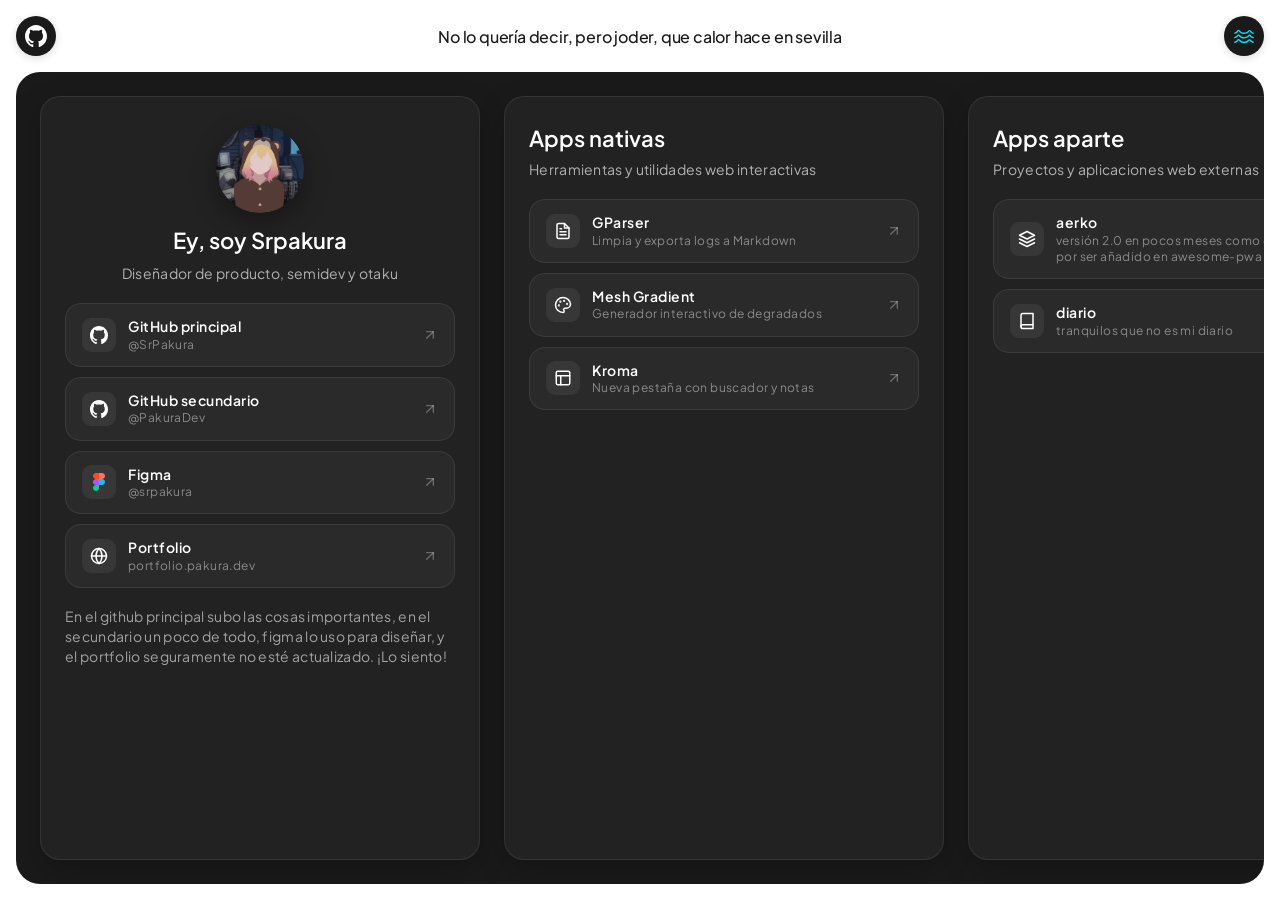
<file: index.html>
<!DOCTYPE html>
<html lang="es">
<head>
  <meta charset="UTF-8" />
  <meta name="viewport" content="width=device-width, initial-scale=1.0, maximum-scale=1.0, user-scalable=no, viewport-fit=cover" />
  <title>Main pakura</title>
  <link rel="icon" type="image/svg+xml" href="assets/icons/favicon.svg" />
  <link rel="stylesheet" href="style.css?v=17" />
</head>
<body>
  <!-- Contenedor de la página principal -->
  <div id="pageContainer" class="page-container">
    <header class="app-header">
      <a href="https://github.com/PakuraDev/Pakura_Dev_Page" target="_blank" rel="noopener noreferrer" class="header-btn" aria-label="GitHub" title="GitHub">
        <img src="assets/icons/github.svg" alt="GitHub" width="22" height="22" />
      </a>

      <p class="status-phrase">
        <span class="phrase-desktop">No lo quería decir, pero joder, que calor hace en sevilla</span>
        <span class="phrase-mobile">Hace calor</span>
      </p>

      <button id="btnVerMar" class="header-btn" aria-label="Ver el mar" title="Ver el mar">
        <img src="assets/icons/wave.svg" alt="Ver el mar" width="22" height="22" />
      </button>
    </header>

    <!-- Contenedor central (Bento / Linktree) -->
    <main class="bento-container">
      <div class="content-scroll">
        <div class="bento-grid">
          
          <!-- Categoría 1: Presentación y enlaces principales -->
          <section class="bento-card presentation-card">
            <div class="profile-header">
              <div class="avatar-wrapper">
                <img src="assets/images/SrPakura.png" alt="SrPakura" class="profile-avatar" onerror="this.onerror=null; this.src='assets/icons/favicon.svg';" />
              </div>
              <h1 class="profile-name">Ey, soy Srpakura</h1>
              <p class="profile-bio">Diseñador de producto, semidev y otaku</p>
            </div>

            <!-- Grid de enlaces principales (2x2 / 4 links) -->
            <div class="links-grid">
              <a href="https://github.com/SrPakura" target="_blank" rel="noopener noreferrer" class="link-item" title="GitHub principal">
                <div class="link-icon">
                  <img src="assets/icons/github.svg" alt="GitHub" width="20" height="20" />
                </div>
                <div class="link-info">
                  <span class="link-title">GitHub principal</span>
                  <span class="link-url">@SrPakura</span>
                </div>
                <svg class="link-arrow" width="16" height="16" viewBox="0 0 24 24" fill="none" stroke="currentColor" stroke-width="2" stroke-linecap="round" stroke-linejoin="round">
                  <line x1="7" y1="17" x2="17" y2="7"></line>
                  <polyline points="7 7 17 7 17 17"></polyline>
                </svg>
              </a>

              <a href="https://github.com/PakuraDev" target="_blank" rel="noopener noreferrer" class="link-item" title="GitHub secundario">
                <div class="link-icon">
                  <img src="assets/icons/github.svg" alt="GitHub" width="20" height="20" />
                </div>
                <div class="link-info">
                  <span class="link-title">GitHub secundario</span>
                  <span class="link-url">@PakuraDev</span>
                </div>
                <svg class="link-arrow" width="16" height="16" viewBox="0 0 24 24" fill="none" stroke="currentColor" stroke-width="2" stroke-linecap="round" stroke-linejoin="round">
                  <line x1="7" y1="17" x2="17" y2="7"></line>
                  <polyline points="7 7 17 7 17 17"></polyline>
                </svg>
              </a>

              <a href="https://www.figma.com/@srpakura" target="_blank" rel="noopener noreferrer" class="link-item" title="Figma">
                <div class="link-icon">
                  <img src="assets/icons/figma.svg" alt="Figma" width="20" height="20" />
                </div>
                <div class="link-info">
                  <span class="link-title">Figma</span>
                  <span class="link-url">@srpakura</span>
                </div>
                <svg class="link-arrow" width="16" height="16" viewBox="0 0 24 24" fill="none" stroke="currentColor" stroke-width="2" stroke-linecap="round" stroke-linejoin="round">
                  <line x1="7" y1="17" x2="17" y2="7"></line>
                  <polyline points="7 7 17 7 17 17"></polyline>
                </svg>
              </a>

              <a href="https://portfolio.pakura.dev/" target="_blank" rel="noopener noreferrer" class="link-item" title="Portfolio">
                <div class="link-icon link-icon-stroke">
                  <img src="assets/icons/globe.svg" alt="Portfolio" width="20" height="20" />
                </div>
                <div class="link-info">
                  <span class="link-title">Portfolio</span>
                  <span class="link-url">portfolio.pakura.dev</span>
                </div>
                <svg class="link-arrow" width="16" height="16" viewBox="0 0 24 24" fill="none" stroke="currentColor" stroke-width="2" stroke-linecap="round" stroke-linejoin="round">
                  <line x1="7" y1="17" x2="17" y2="7"></line>
                  <polyline points="7 7 17 7 17 17"></polyline>
                </svg>
              </a>
            </div>

            <!-- Detalles -->
            <p class="details-text">
              En el github principal subo las cosas importantes, en el secundario un poco de todo, figma lo uso para diseñar, y el portfolio seguramente no esté actualizado. ¡Lo siento!
            </p>
          </section>

          <!-- Categoría 2: Apps nativas -->
          <section class="bento-card category-card">
            <div class="category-header">
              <h2 class="category-title">Apps nativas</h2>
              <p class="category-subtitle">Herramientas y utilidades web interactivas</p>
            </div>

            <!-- Lista de aplicaciones -->
            <div class="links-grid">
              <a href="apps/gparser/" class="link-item" title="GParser">
                <div class="link-icon link-icon-stroke">
                  <img src="assets/icons/file-text.svg" alt="GParser" width="20" height="20" />
                </div>
                <div class="link-info">
                  <span class="link-title">GParser</span>
                  <span class="link-url">Limpia y exporta logs a Markdown</span>
                </div>
                <svg class="link-arrow" width="16" height="16" viewBox="0 0 24 24" fill="none" stroke="currentColor" stroke-width="2" stroke-linecap="round" stroke-linejoin="round">
                  <line x1="7" y1="17" x2="17" y2="7"></line>
                  <polyline points="7 7 17 7 17 17"></polyline>
                </svg>
              </a>

              <a href="apps/mesh/" class="link-item" title="Mesh Gradient">
                <div class="link-icon link-icon-stroke">
                  <img src="assets/icons/palette.svg" alt="Mesh Gradient" width="20" height="20" />
                </div>
                <div class="link-info">
                  <span class="link-title">Mesh Gradient</span>
                  <span class="link-url">Generador interactivo de degradados</span>
                </div>
                <svg class="link-arrow" width="16" height="16" viewBox="0 0 24 24" fill="none" stroke="currentColor" stroke-width="2" stroke-linecap="round" stroke-linejoin="round">
                  <line x1="7" y1="17" x2="17" y2="7"></line>
                  <polyline points="7 7 17 7 17 17"></polyline>
                </svg>
              </a>

              <a href="apps/Kroma/" class="link-item" title="Kroma">
                <div class="link-icon link-icon-stroke">
                  <img src="assets/icons/layout.svg" alt="Kroma" width="20" height="20" />
                </div>
                <div class="link-info">
                  <span class="link-title">Kroma</span>
                  <span class="link-url">Nueva pestaña con buscador y notas</span>
                </div>
                <svg class="link-arrow" width="16" height="16" viewBox="0 0 24 24" fill="none" stroke="currentColor" stroke-width="2" stroke-linecap="round" stroke-linejoin="round">
                  <line x1="7" y1="17" x2="17" y2="7"></line>
                  <polyline points="7 7 17 7 17 17"></polyline>
                </svg>
              </a>
            </div>
          </section>

          <!-- Categoría 3: Apps aparte -->
          <section class="bento-card category-card">
            <div class="category-header">
              <h2 class="category-title">Apps aparte</h2>
              <p class="category-subtitle">Proyectos y aplicaciones web externas</p>
            </div>

            <!-- Lista de aplicaciones externas -->
            <div class="links-grid">
              <a href="https://aerko.app" target="_blank" rel="noopener noreferrer" class="link-item" title="aerko">
                <div class="link-icon link-icon-stroke">
                  <img src="assets/icons/aerko.svg" alt="aerko" width="20" height="20" />
                </div>
                <div class="link-info">
                  <span class="link-title">aerko</span>
                  <span class="link-url">versión 2.0 en pocos meses como celebración por ser añadido en awesome-pwa</span>
                </div>
                <svg class="link-arrow" width="16" height="16" viewBox="0 0 24 24" fill="none" stroke="currentColor" stroke-width="2" stroke-linecap="round" stroke-linejoin="round">
                  <line x1="7" y1="17" x2="17" y2="7"></line>
                  <polyline points="7 7 17 7 17 17"></polyline>
                </svg>
              </a>

              <a href="https://plastic-diary.pages.dev/" target="_blank" rel="noopener noreferrer" class="link-item" title="diario">
                <div class="link-icon link-icon-stroke">
                  <img src="assets/icons/book.svg" alt="diario" width="20" height="20" />
                </div>
                <div class="link-info">
                  <span class="link-title">diario</span>
                  <span class="link-url">tranquilos que no es mi diario</span>
                </div>
                <svg class="link-arrow" width="16" height="16" viewBox="0 0 24 24" fill="none" stroke="currentColor" stroke-width="2" stroke-linecap="round" stroke-linejoin="round">
                  <line x1="7" y1="17" x2="17" y2="7"></line>
                  <polyline points="7 7 17 7 17 17"></polyline>
                </svg>
              </a>
            </div>
          </section>

        </div>
      </div>
    </main>
  </div>

  <canvas id="glCanvas"></canvas>
  <div id="lilyPadsContainer" class="lily-pads-container"></div>

  <!-- Audio de fondo ambiental -->
  <audio id="bgAudio" loop preload="auto">
    <source src="assets/water/sound.opus" type="audio/ogg; codecs=opus" />
    <source src="assets/water/sound.mp3" type="audio/mpeg" />
  </audio>

  <script src="main.js?v=8"></script>
</body>
</html>
</file>
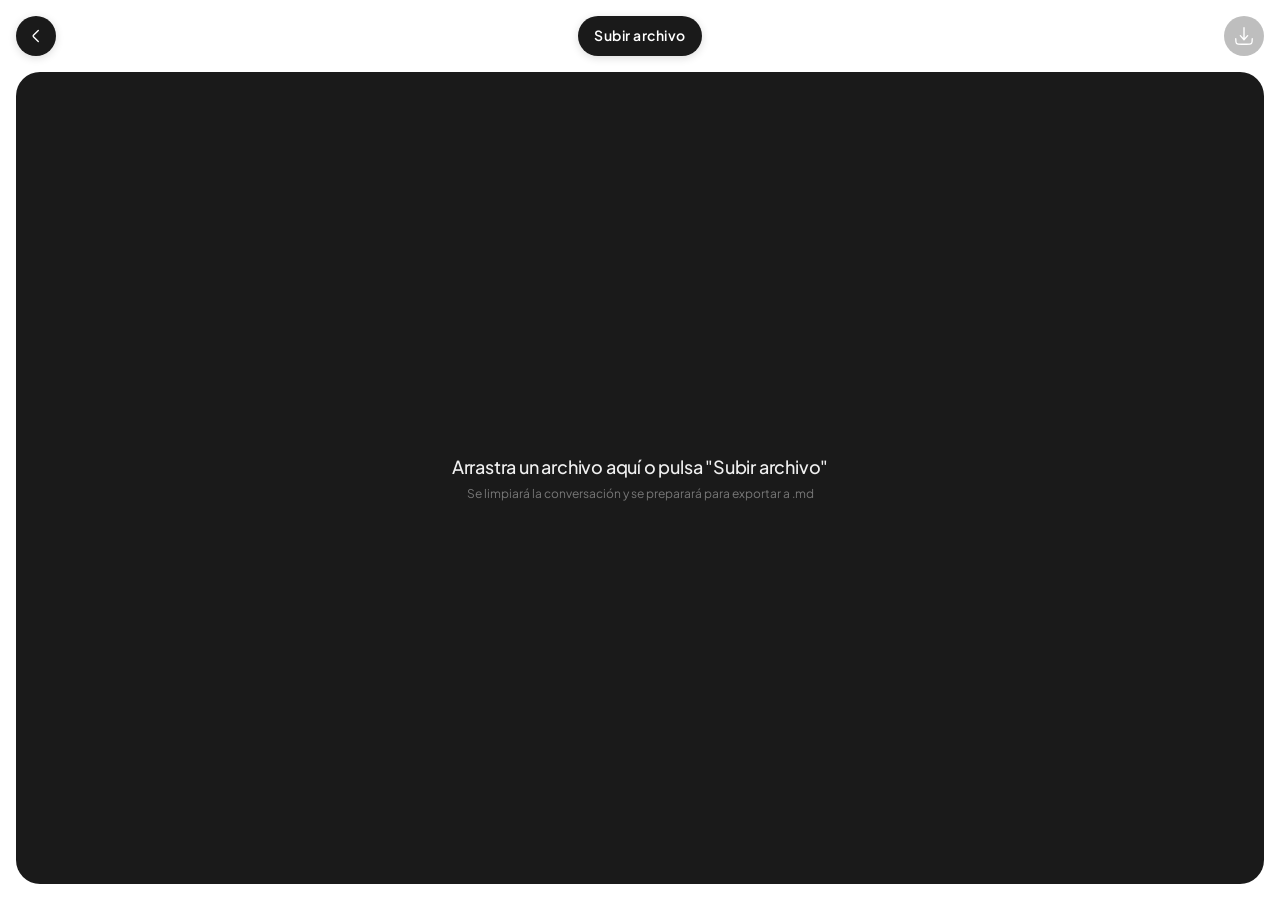
<file: apps/gparser/index.html>
<!DOCTYPE html>
<html lang="es">
<head>
  <meta charset="UTF-8" />
  <meta name="viewport" content="width=device-width, initial-scale=1.0, maximum-scale=1.0, user-scalable=no, viewport-fit=cover" />
  <title>GParser - Pakura</title>
  <link rel="icon" type="image/svg+xml" href="../../assets/icons/favicon.svg" />
  <link rel="stylesheet" href="style.css" />
</head>
<body>
  <div class="page-container">
    <!-- Header Superior -->
    <header class="app-header">
      <a href="../../index.html" class="header-btn" aria-label="Volver al Bento" title="Volver al Bento">
        <img src="../../assets/icons/chevron-left.svg" alt="Volver" width="22" height="22" />
      </a>

      <button id="btnUpload" class="btn-upload" aria-label="Subir archivo" title="Subir archivo">
        Subir archivo
      </button>
      <input type="file" id="fileInput" class="hidden-input" />

      <button id="btnDownload" class="header-btn" aria-label="Descargar Markdown" title="Descargar .md" disabled>
        <img src="../../assets/icons/download.svg" alt="Descargar" width="22" height="22" />
      </button>
    </header>

    <!-- Contenedor central (Preview del log limpio) -->
    <main class="bento-container" id="dropZone">
      <div id="emptyState" class="empty-state">
        <p class="empty-title">Arrastra un archivo aquí o pulsa "Subir archivo"</p>
        <p class="empty-subtitle">Se limpiará la conversación y se preparará para exportar a .md</p>
      </div>
      <div id="previewContent" class="preview-content" style="display: none;"></div>
    </main>
  </div>

  <script src="script.js"></script>
</body>
</html>
</file>
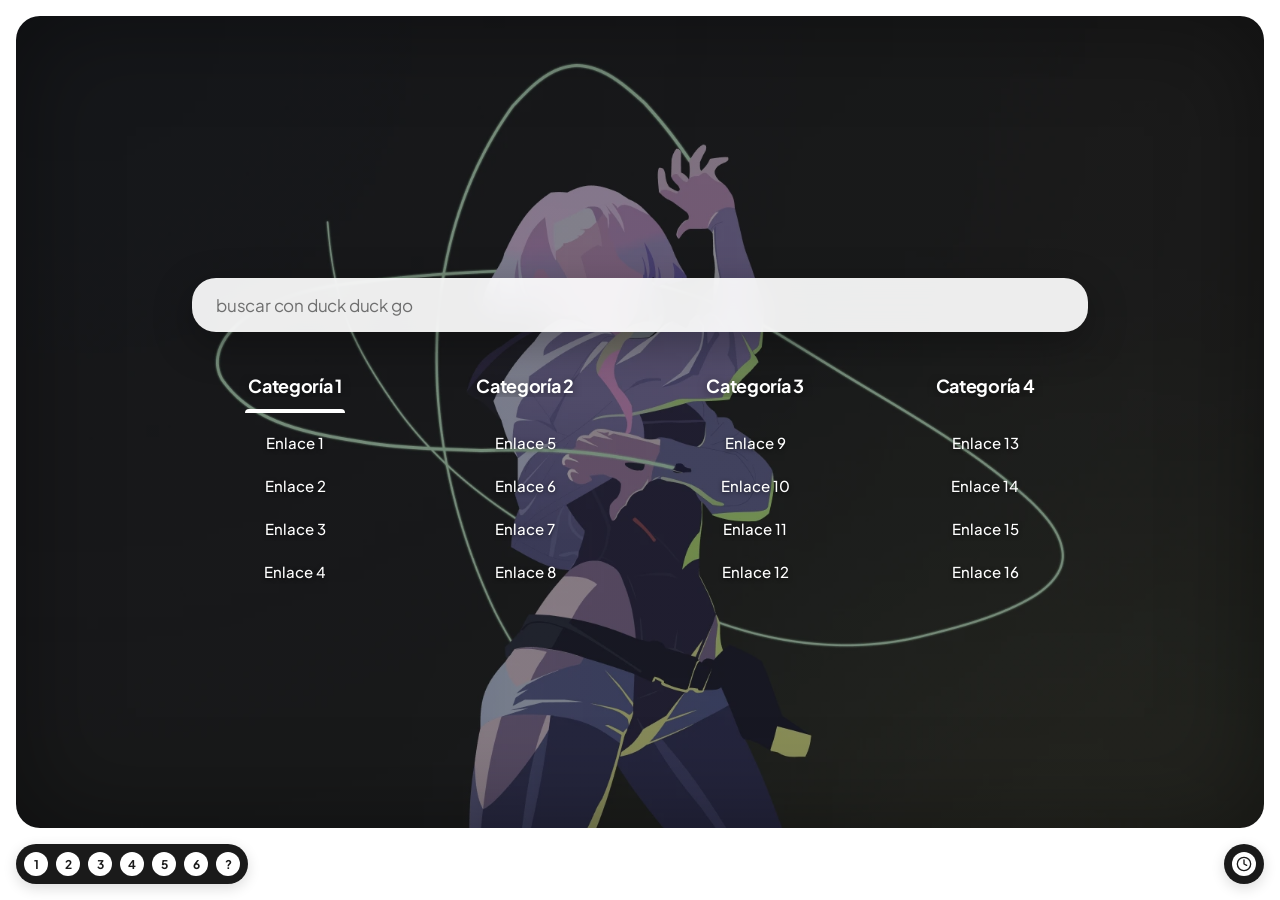
<file: apps/Kroma/index.html>
<!DOCTYPE html>
<html lang="es">
<head>
  <meta charset="UTF-8" />
  <meta name="viewport" content="width=device-width, initial-scale=1.0, maximum-scale=1.0, user-scalable=no, viewport-fit=cover" />
  <title>Kroma - Pakura</title>
  <link rel="icon" type="image/svg+xml" href="../../assets/icons/favicon.svg" />
  <link rel="stylesheet" href="style.css" />
</head>
<body>
  <div class="page-container">
    
    <!-- Contenido Principal con Fondo de Lucy -->
    <main class="main-frame" id="mainFrame">
      
      <!-- Buscador Inteligente -->
      <div class="search-container">
        <input 
          type="text" 
          id="searchInput" 
          class="search-input" 
          placeholder="buscar con duck duck go" 
          autocomplete="off" 
          spellcheck="false" 
          autofocus 
        />
      </div>

      <!-- Contenedor de Enlaces -->
      <div class="links-container">
        
        <!-- Pestañas / Títulos de Categorías -->
        <div class="categories-header" id="categoriesHeader">
          <!-- Generado dinámicamente -->
        </div>

        <!-- Columnas con Filas de Enlaces -->
        <div class="links-grid" id="linksGrid">
          <!-- Generado dinámicamente -->
        </div>

      </div>
    </main>

    <!-- Barra Inferior -->
    <footer class="bottom-bar">
      
      <!-- Grupo de Notas (Izquierda) -->
      <div class="notes-group" id="notesGroup">
        <button class="note-btn" data-note="1">1</button>
        <button class="note-btn" data-note="2">2</button>
        <button class="note-btn" data-note="3">3</button>
        <button class="note-btn" data-note="4">4</button>
        <button class="note-btn" data-note="5">5</button>
        <button class="note-btn" data-note="6">6</button>
        <button class="note-btn help-btn" data-note="help" aria-label="Ayuda y Comandos" title="Ayuda y Comandos">?</button>
      </div>

      <!-- Reloj / Cronómetro / Temporizador (Derecha) -->
      <div class="clock-group">
        <button class="clock-btn" id="btnClockToggle" aria-label="Cronómetro y Temporizador" title="Cronómetro y Temporizador">
          <svg width="20" height="20" viewBox="0 0 24 24" fill="none" stroke="currentColor" stroke-width="2" stroke-linecap="round" stroke-linejoin="round">
            <circle cx="12" cy="12" r="10"></circle>
            <polyline points="12 6 12 12 16 14"></polyline>
          </svg>
        </button>
      </div>

    </footer>

    <!-- Panel Desplegable: Notas (Popout Izquierdo) -->
    <aside class="popout-panel notes-panel" id="notesPanel">
      <div class="popout-header">
        <div class="note-badge" id="noteBadge">1</div>
        <div class="note-title-wrapper">
          <h4 class="note-title" id="noteTitle" title="Doble clic para editar título">Nota 1</h4>
          <input type="text" class="note-title-input" id="noteTitleInput" style="display: none;" maxlength="30" />
        </div>
        <button class="popout-close-btn" id="btnCloseNotes" aria-label="Cerrar notas">
          <svg width="18" height="18" viewBox="0 0 24 24" fill="none" stroke="currentColor" stroke-width="2" stroke-linecap="round" stroke-linejoin="round">
            <line x1="18" y1="6" x2="6" y2="18"></line>
            <line x1="6" y1="6" x2="18" y2="18"></line>
          </svg>
        </button>
      </div>
      <div class="popout-body">
        <textarea id="noteContent" class="note-textarea" placeholder="Escribe tu nota aquí..." spellcheck="false"></textarea>
        <div id="helpContent" class="help-content" style="display: none;"></div>
      </div>
      <div class="popout-footer">
        <span class="save-status" id="saveStatus">Guardado automáticamente</span>
      </div>
    </aside>

    <!-- Panel Desplegable: Reloj / Cronómetro / Temporizador (Popout Derecho) -->
    <aside class="popout-panel clock-panel" id="clockPanel">
      <div class="popout-header">
        <h4 class="clock-panel-title">Reloj y Tiempo</h4>
        <button class="popout-close-btn" id="btnCloseClock" aria-label="Cerrar reloj">
          <svg width="18" height="18" viewBox="0 0 24 24" fill="none" stroke="currentColor" stroke-width="2" stroke-linecap="round" stroke-linejoin="round">
            <line x1="18" y1="6" x2="6" y2="18"></line>
            <line x1="6" y1="6" x2="18" y2="18"></line>
          </svg>
        </button>
      </div>
      
      <div class="clock-panel-body">
        <!-- 1. Cronómetro -->
        <section class="timer-section">
          <div class="section-title-row">
            <h5>Cronómetro</h5>
            <span class="wakelock-indicator" id="stopwatchWakeIndicator" title="Screen Wake Lock activo"></span>
          </div>
          
          <div class="circular-clock-widget">
            <svg class="clock-svg" viewBox="0 0 160 160">
              <circle class="clock-track" cx="80" cy="80" r="70"></circle>
              <circle class="timer-progress" id="stopwatchProgressRing" cx="80" cy="80" r="70"></circle>
            </svg>
            <div class="clock-digital-display" id="stopwatchDisplay">00:00.00</div>
          </div>

          <div class="timer-controls">
            <button class="btn-timer btn-primary" id="btnStopwatchStart">Iniciar</button>
            <button class="btn-timer btn-secondary" id="btnStopwatchReset">Reiniciar</button>
          </div>
        </section>

        <div class="clock-divider"></div>

        <!-- 2. Temporizador -->
        <section class="timer-section">
          <div class="section-title-row">
            <h5>Temporizador</h5>
            <span class="wakelock-indicator" id="timerWakeIndicator" title="Screen Wake Lock activo"></span>
          </div>

          <div class="circular-clock-widget">
            <svg class="clock-svg" viewBox="0 0 160 160">
              <circle class="clock-track" cx="80" cy="80" r="70"></circle>
              <circle class="timer-progress" id="timerProgressRing" cx="80" cy="80" r="70"></circle>
            </svg>
            <div class="clock-digital-display" id="timerDisplay">25:00</div>
          </div>

          <!-- Presets rápidos -->
          <div class="timer-presets">
            <button class="preset-btn" data-minutes="5">5m</button>
            <button class="preset-btn" data-minutes="15">15m</button>
            <button class="preset-btn active" data-minutes="25">25m</button>
            <button class="preset-btn" data-minutes="45">45m</button>
            <button class="preset-btn" data-minutes="60">60m</button>
          </div>

          <div class="timer-controls">
            <button class="btn-timer btn-primary" id="btnTimerStart">Iniciar</button>
            <button class="btn-timer btn-secondary" id="btnTimerReset">Reiniciar</button>
          </div>
        </section>
      </div>
    </aside>

    <!-- Menú Contextual (Clic derecho) -->
    <div class="context-menu" id="contextMenu">
      <!-- Opciones inyectadas dinámicamente según objetivo (categoría o enlace) -->
    </div>

    <!-- Modal de Confirmación / Edición -->
    <div class="modal-backdrop" id="modalBackdrop">
      <div class="modal-dialog">
        <h4 class="modal-title" id="modalTitle">Confirmación</h4>
        <p class="modal-desc" id="modalDesc">¿Estás seguro de realizar esta acción?</p>
        
        <div class="modal-form" id="modalForm" style="display: none;">
          <div class="form-group">
            <label for="modalInputName">Nombre</label>
            <input type="text" id="modalInputName" class="modal-input" placeholder="Nombre..." />
          </div>
          <div class="form-group" id="formGroupUrl">
            <label for="modalInputUrl">URL</label>
            <input type="text" id="modalInputUrl" class="modal-input" placeholder="https://..." />
          </div>
        </div>

        <div class="modal-actions">
          <button class="btn-modal btn-cancel" id="btnModalCancel">Cancelar</button>
          <button class="btn-modal btn-confirm" id="btnModalConfirm">Confirmar</button>
        </div>
      </div>
    </div>

  </div>

  <script src="app.js"></script>
</body>
</html>
</file>
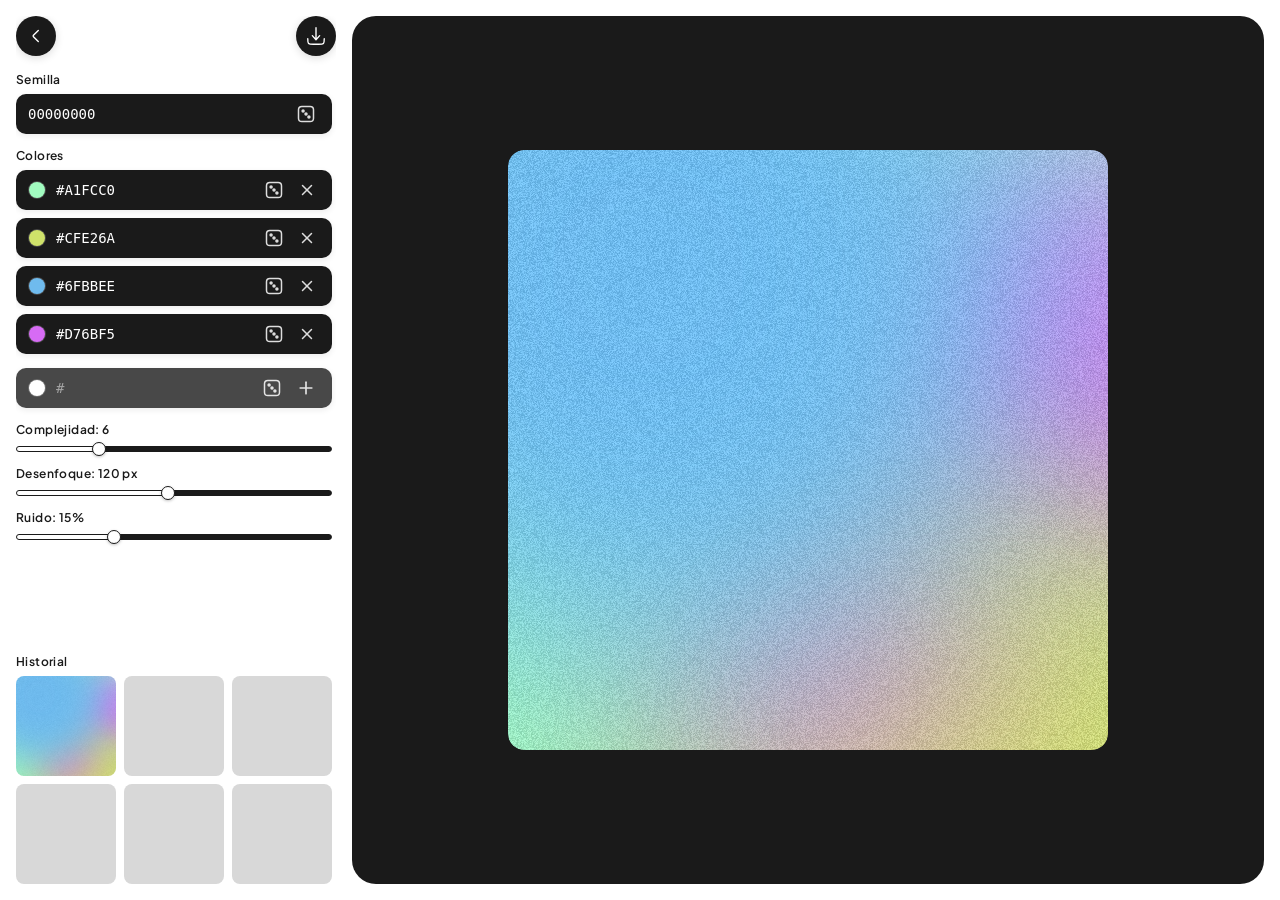
<file: apps/mesh/index.html>
<!DOCTYPE html>
<html lang="es">
<head>
  <meta charset="UTF-8" />
  <meta name="viewport" content="width=device-width, initial-scale=1.0, maximum-scale=1.0, user-scalable=no, viewport-fit=cover" />
  <title>Mesh Gradient - Pakura</title>
  <link rel="icon" type="image/svg+xml" href="../../assets/icons/favicon.svg" />
  <link rel="stylesheet" href="style.css" />
</head>
<body>
  <div class="page-container">
    <!-- Panel de Controles Lateral -->
    <aside class="sidebar-panel">
      <!-- Header de controles -->
      <header class="controls-header">
        <a href="../../index.html" class="header-btn" aria-label="Volver al Bento" title="Volver al Bento">
          <img src="../../assets/icons/chevron-left.svg" alt="Volver" width="22" height="22" />
        </a>
        <button id="btnDownload" class="header-btn" aria-label="Descargar PNG" title="Descargar PNG">
          <img src="../../assets/icons/download.svg" alt="Descargar" width="22" height="22" />
        </button>
      </header>

      <div class="controls-content">
        <!-- Semilla -->
        <div class="control-section">
          <label class="control-label" for="inputSeed">Semilla</label>
          <div class="input-card seed-card">
            <input type="text" id="inputSeed" value="00000000" spellcheck="false" autocomplete="off" />
            <button id="btnRandomSeed" class="icon-btn" aria-label="Semilla aleatoria" title="Semilla aleatoria">
              <svg width="20" height="20" viewBox="0 0 24 24" fill="none" stroke="currentColor" stroke-width="1.8" stroke-linecap="round" stroke-linejoin="round">
                <rect x="3" y="3" width="18" height="18" rx="4" ry="4"></rect>
                <circle cx="8.5" cy="8.5" r="1.2" fill="currentColor"></circle>
                <circle cx="12" cy="12" r="1.2" fill="currentColor"></circle>
                <circle cx="15.5" cy="15.5" r="1.2" fill="currentColor"></circle>
              </svg>
            </button>
          </div>
        </div>

        <!-- Colores -->
        <div class="control-section">
          <label class="control-label">Colores</label>
          <div class="colors-list" id="colorsList"></div>

          <!-- Fila para añadir color -->
          <div class="input-card add-color-card" id="addColorCard">
            <div class="color-dot-wrapper">
              <span class="color-dot" id="newColorPreview" style="background-color: #ffffff;"></span>
              <input type="color" id="newColorPicker" class="native-color-picker" value="#ffffff" />
            </div>
            <input type="text" id="inputNewColor" class="color-hex-input" placeholder="#" maxlength="7" spellcheck="false" />
            <div class="card-actions">
              <button id="btnRandomNewColor" class="icon-btn" aria-label="Color aleatorio" title="Color aleatorio">
                <svg width="20" height="20" viewBox="0 0 24 24" fill="none" stroke="currentColor" stroke-width="1.8" stroke-linecap="round" stroke-linejoin="round">
                  <rect x="3" y="3" width="18" height="18" rx="4" ry="4"></rect>
                  <circle cx="8.5" cy="8.5" r="1.2" fill="currentColor"></circle>
                  <circle cx="12" cy="12" r="1.2" fill="currentColor"></circle>
                  <circle cx="15.5" cy="15.5" r="1.2" fill="currentColor"></circle>
                </svg>
              </button>
              <button id="btnAddColor" class="icon-btn" aria-label="Añadir color" title="Añadir color">
                <svg width="20" height="20" viewBox="0 0 24 24" fill="none" stroke="currentColor" stroke-width="2" stroke-linecap="round" stroke-linejoin="round">
                  <line x1="12" y1="5" x2="12" y2="19"></line>
                  <line x1="5" y1="12" x2="19" y2="12"></line>
                </svg>
              </button>
            </div>
          </div>
        </div>

        <!-- Sliders -->
        <div class="control-section slider-section">
          <div class="slider-header">
            <label class="control-label" for="sliderComplexity">Complejidad: <span id="valComplexity">6</span></label>
          </div>
          <input type="range" id="sliderComplexity" class="custom-range" min="3" max="15" value="6" />
        </div>

        <div class="control-section slider-section">
          <div class="slider-header">
            <label class="control-label" for="sliderBlur">Desenfoque: <span id="valBlur">120</span> px</label>
          </div>
          <input type="range" id="sliderBlur" class="custom-range" min="0" max="250" value="120" />
        </div>

        <div class="control-section slider-section">
          <div class="slider-header">
            <label class="control-label" for="sliderNoise">Ruido: <span id="valNoise">15</span>%</label>
          </div>
          <input type="range" id="sliderNoise" class="custom-range" min="0" max="50" value="15" />
        </div>

        <!-- Historial (Desktop >= 600px) -->
        <div class="control-section history-section" id="historySection">
          <label class="control-label">Historial</label>
          <div class="history-grid" id="historyGrid"></div>
        </div>
      </div>
    </aside>

    <!-- Contenedor Bento Central (Mesh Canvas) -->
    <main class="bento-container" id="meshContainer">
      <div class="mesh-canvas-wrapper">
        <canvas id="meshCanvas" width="600" height="600"></canvas>
      </div>
    </main>
  </div>

  <script src="app.js"></script>
</body>
</html>
</file>
<file: style.css>
/* Fuentes locales Plus Jakarta Sans */
@font-face {
  font-family: 'Plus Jakarta Sans';
  font-style: normal;
  font-weight: 400;
  font-display: swap;
  src: url('assets/fonts/PlusJakartaSans-400.woff2') format('woff2');
}

@font-face {
  font-family: 'Plus Jakarta Sans';
  font-style: normal;
  font-weight: 500;
  font-display: swap;
  src: url('assets/fonts/PlusJakartaSans-500.woff2') format('woff2');
}

@font-face {
  font-family: 'Plus Jakarta Sans';
  font-style: normal;
  font-weight: 600;
  font-display: swap;
  src: url('assets/fonts/PlusJakartaSans-600.woff2') format('woff2');
}

@font-face {
  font-family: 'Plus Jakarta Sans';
  font-style: normal;
  font-weight: 700;
  font-display: swap;
  src: url('assets/fonts/PlusJakartaSans-700.woff2') format('woff2');
}

:root {
  /* Paleta de colores */
  --negro-800: #1a1a1a;
  --negro-700: #262626;
  --negro-600: #333333;
  --blanco-50: #ffffff;
  --blanco-100: #f0f0f0;
  --aqua-500: #00e5ff;

  /* Tipografías */
  --font-family-base: 'Plus Jakarta Sans', -apple-system, BlinkMacSystemFont, "Segoe UI", Roboto, sans-serif;
  --font-family-code: 'Fira Code', ui-monospace, SFMono-Regular, Menlo, Monaco, Consolas, monospace;

  /* ==========================================================================
     DESIGN TOKENS - PC / DESKTOP (Default)
     ========================================================================== */
  --type-h1-size: 48px;
  --type-h1-weight: 700;
  --type-h1-spacing: -0.5px;
  --type-h1-line-height: 117%;

  --type-h2-size: 36px;
  --type-h2-weight: 700;
  --type-h2-spacing: -0.25px;
  --type-h2-line-height: 122%;

  --type-h3-size: 28px;
  --type-h3-weight: 600;
  --type-h3-spacing: 0px;
  --type-h3-line-height: 129%;

  --type-h4-size: 22px;
  --type-h4-weight: 600;
  --type-h4-spacing: 0px;
  --type-h4-line-height: 127%;

  --type-p-large-size: 18px;
  --type-p-large-weight: 400;
  --type-p-large-spacing: 0.15px;
  --type-p-large-line-height: 156%;

  --type-p-size: 16px;
  --type-p-weight: 400;
  --type-p-spacing: 0.25px;
  --type-p-line-height: 150%;

  --type-p-small-size: 14px;
  --type-p-small-weight: 400;
  --type-p-small-spacing: 0.3px;
  --type-p-small-line-height: 143%;

  --type-caption-size: 12px;
  --type-caption-weight: 400;
  --type-caption-spacing: 0.4px;
  --type-caption-line-height: 133%;

  --type-button-size: 14px;
  --type-button-weight: 600;
  --type-button-spacing: 0.5px;
  --type-button-line-height: 140%;

  --type-code-inline-size: 14px;
  --type-code-inline-weight: 400;
  --type-code-inline-spacing: 0px;
  --type-code-inline-line-height: 143%;

  --type-code-block-size: 14px;
  --type-code-block-weight: 400;
  --type-code-block-spacing: 0px;
  --type-code-block-line-height: 160%;
}

/* Tablet Tokens (600px - 959px) */
@media (max-width: 959px) {
  :root {
    --type-h1-size: 40px;
    --type-h1-line-height: 120%;

    --type-h2-size: 32px;
    --type-h2-line-height: 125%;

    --type-h3-size: 24px;
    --type-h3-line-height: 133%;

    --type-h4-size: 20px;
    --type-h4-line-height: 130%;

    --type-p-large-size: 18px;
    --type-p-large-line-height: 156%;

    --type-p-size: 16px;
    --type-p-line-height: 150%;

    --type-p-small-size: 14px;
    --type-p-small-line-height: 143%;

    --type-caption-size: 12px;
    --type-caption-line-height: 133%;

    --type-button-size: 14px;
    --type-button-line-height: 140%;

    --type-code-inline-line-height: 143%;
    --type-code-block-line-height: 160%;
  }
}

/* Mobile Tokens (< 600px) */
@media (max-width: 599px) {
  :root {
    --type-h1-size: 32px;
    --type-h1-line-height: 125%;

    --type-h2-size: 28px;
    --type-h2-line-height: 129%;

    --type-h3-size: 22px;
    --type-h3-line-height: 127%;

    --type-h4-size: 18px;
    --type-h4-line-height: 133%;

    --type-p-large-size: 16px;
    --type-p-large-line-height: 150%;

    --type-p-size: 16px;
    --type-p-line-height: 150%;

    --type-p-small-size: 14px;
    --type-p-small-line-height: 143%;

    --type-caption-size: 12px;
    --type-caption-line-height: 133%;

    --type-button-size: 14px;
    --type-button-line-height: 140%;

    --type-code-inline-line-height: 138%;
    --type-code-block-line-height: 154%;
  }
}

/* Typography Utility Classes */
.type-h1 {
  font-family: var(--font-family-base);
  font-size: var(--type-h1-size);
  font-weight: var(--type-h1-weight);
  letter-spacing: var(--type-h1-spacing);
  line-height: var(--type-h1-line-height);
  text-transform: none;
  text-decoration: none;
}

.type-h2 {
  font-family: var(--font-family-base);
  font-size: var(--type-h2-size);
  font-weight: var(--type-h2-weight);
  letter-spacing: var(--type-h2-spacing);
  line-height: var(--type-h2-line-height);
  text-transform: none;
  text-decoration: none;
}

.type-h3 {
  font-family: var(--font-family-base);
  font-size: var(--type-h3-size);
  font-weight: var(--type-h3-weight);
  letter-spacing: var(--type-h3-spacing);
  line-height: var(--type-h3-line-height);
  text-transform: none;
  text-decoration: none;
}

.type-h4 {
  font-family: var(--font-family-base);
  font-size: var(--type-h4-size);
  font-weight: var(--type-h4-weight);
  letter-spacing: var(--type-h4-spacing);
  line-height: var(--type-h4-line-height);
  text-transform: none;
  text-decoration: none;
}

.type-p-large {
  font-family: var(--font-family-base);
  font-size: var(--type-p-large-size);
  font-weight: var(--type-p-large-weight);
  letter-spacing: var(--type-p-large-spacing);
  line-height: var(--type-p-large-line-height);
  text-transform: none;
  text-decoration: none;
}

.type-p {
  font-family: var(--font-family-base);
  font-size: var(--type-p-size);
  font-weight: var(--type-p-weight);
  letter-spacing: var(--type-p-spacing);
  line-height: var(--type-p-line-height);
  text-transform: none;
  text-decoration: none;
}

.type-p-small {
  font-family: var(--font-family-base);
  font-size: var(--type-p-small-size);
  font-weight: var(--type-p-small-weight);
  letter-spacing: var(--type-p-small-spacing);
  line-height: var(--type-p-small-line-height);
  text-transform: none;
  text-decoration: none;
}

.type-caption {
  font-family: var(--font-family-base);
  font-size: var(--type-caption-size);
  font-weight: var(--type-caption-weight);
  letter-spacing: var(--type-caption-spacing);
  line-height: var(--type-caption-line-height);
  text-transform: none;
  text-decoration: none;
}

.type-button {
  font-family: var(--font-family-base);
  font-size: var(--type-button-size);
  font-weight: var(--type-button-weight);
  letter-spacing: var(--type-button-spacing);
  line-height: var(--type-button-line-height);
  text-transform: none;
  text-decoration: none;
}

.type-code-inline {
  font-family: var(--font-family-code);
  font-size: var(--type-code-inline-size);
  font-weight: var(--type-code-inline-weight);
  letter-spacing: var(--type-code-inline-spacing);
  line-height: var(--type-code-inline-line-height);
  text-transform: none;
  text-decoration: none;
}

.type-code-block {
  font-family: var(--font-family-code);
  font-size: var(--type-code-block-size);
  font-weight: var(--type-code-block-weight);
  letter-spacing: var(--type-code-block-spacing);
  line-height: var(--type-code-block-line-height);
  text-transform: none;
  text-decoration: none;
}

* {
  box-sizing: border-box;
  margin: 0;
  padding: 0;
}

html, body {
  width: 100%;
  height: 100%;
  height: 100dvh;
  overflow: hidden;
  background: #37B6C5;
  font-family: 'Plus Jakarta Sans', -apple-system, BlinkMacSystemFont, "Segoe UI", Roboto, sans-serif;
  -webkit-font-smoothing: antialiased;
  -moz-osx-font-smoothing: grayscale;
}

/* Contenedor de la página principal */
.page-container {
  position: fixed;
  inset: 0;
  width: 100%;
  height: 100%;
  height: 100dvh;
  background: var(--blanco-50);
  z-index: 100;
  display: flex;
  flex-direction: column;
  padding: 16px;
  padding-top: max(16px, env(safe-area-inset-top));
  padding-bottom: max(16px, env(safe-area-inset-bottom));
  padding-left: max(16px, env(safe-area-inset-left));
  padding-right: max(16px, env(safe-area-inset-right));
  opacity: 1;
  visibility: visible;
  transition: opacity 0.6s cubic-bezier(0.4, 0, 0.2, 1), visibility 0.6s ease;
  will-change: opacity, visibility;
}

.page-container.fade-out {
  opacity: 0;
  visibility: hidden;
  pointer-events: none;
}

/* Header superior */
.app-header {
  display: flex;
  justify-content: space-between;
  align-items: center;
  width: 100%;
  height: 40px;
  margin-bottom: 16px;
  padding: 0;
}

.header-btn {
  width: 40px;
  height: 40px;
  border-radius: 50%;
  background: var(--negro-800);
  border: none;
  outline: none;
  display: flex;
  justify-content: center;
  align-items: center;
  cursor: pointer;
  text-decoration: none;
  transition: transform 0.2s cubic-bezier(0.4, 0, 0.2, 1), background-color 0.2s ease, box-shadow 0.2s ease;
  box-shadow: 0 2px 8px rgba(0, 0, 0, 0.14);
  user-select: none;
  -webkit-tap-highlight-color: transparent;
}

.header-btn:hover {
  background: var(--negro-700);
  transform: scale(1.06);
  box-shadow: 0 4px 14px rgba(0, 0, 0, 0.24);
}

.header-btn:active {
  transform: scale(0.95);
}

.status-phrase {
  font-family: 'Plus Jakarta Sans', sans-serif;
  font-size: 16px;
  font-weight: 500;
  color: var(--negro-800);
  letter-spacing: -0.2px;
  text-align: center;
  user-select: none;
}

.phrase-desktop {
  display: inline;
}

.phrase-mobile {
  display: none;
}

/* Contenedor central (Bento / Linktree) con bordes de 24px */
.bento-container {
  flex: 1;
  width: 100%;
  background: var(--negro-800);
  border-radius: 24px;
  overflow: hidden;
  position: relative;
  display: flex;
  flex-direction: column;
  transition: background-color 0.5s ease;
}

/* Área de scroll interna */
.content-scroll {
  flex: 1;
  width: 100%;
  height: 100%;
  overflow-y: auto;
  overflow-x: hidden;
  padding: 24px;
  scrollbar-width: thin;
  scrollbar-color: rgba(255, 255, 255, 0.15) transparent;
}

.content-scroll::-webkit-scrollbar {
  width: 6px;
}

.content-scroll::-webkit-scrollbar-track {
  background: transparent;
}

.content-scroll::-webkit-scrollbar-thumb {
  background: rgba(255, 255, 255, 0.15);
  border-radius: 999px;
}

.content-scroll::-webkit-scrollbar-thumb:hover {
  background: rgba(255, 255, 255, 0.28);
}

/* Bento Grid: En PC horizontal / multi-columna, en móvil Linktree centrado */
.bento-grid {
  display: flex;
  flex-direction: row;
  align-items: flex-start;
  gap: 24px;
  width: 100%;
  min-height: min-content;
}

/* Card base */
.bento-card {
  background: rgba(255, 255, 255, 0.04);
  border: 1px solid rgba(255, 255, 255, 0.08);
  border-radius: 20px;
  transition: opacity 0.4s cubic-bezier(0.4, 0, 0.2, 1),
              transform 0.4s cubic-bezier(0.4, 0, 0.2, 1),
              background-color 0.4s ease,
              border-color 0.4s ease,
              box-shadow 0.4s ease;
}

/* Tarjeta oculta en Modo Mar */
.bento-card.card-hidden {
  opacity: 0 !important;
  transform: scale(0.92) !important;
  pointer-events: none !important;
}

/* ==========================================================================
   MODO MAR (Sea Mode)
   ========================================================================== */
.page-container.sea-mode {
  background: transparent;
}

.page-container.sea-mode .bento-container {
  background: transparent;
}

.page-container.sea-mode .bento-card {
  background: rgba(255, 255, 255, 0.4);
  border-color: rgba(26, 26, 26, 0.14);
  box-shadow: 0 12px 36px rgba(12, 60, 70, 0.18);
  cursor: pointer;
}

.page-container.sea-mode .profile-name {
  color: var(--negro-800);
}

.page-container.sea-mode .profile-bio {
  color: rgba(26, 26, 26, 0.72);
}

.page-container.sea-mode .category-title {
  color: var(--negro-800);
}

.page-container.sea-mode .category-subtitle {
  color: rgba(26, 26, 26, 0.72);
}

.page-container.sea-mode .details-text {
  color: rgba(26, 26, 26, 0.68);
}

.page-container.sea-mode .link-item {
  background: rgba(255, 255, 255, 0.5);
  border-color: rgba(26, 26, 26, 0.12);
  box-shadow: 0 2px 8px rgba(0, 0, 0, 0.04);
}

.page-container.sea-mode .link-item:hover {
  background: rgba(255, 255, 255, 0.85);
  border-color: var(--negro-800);
  box-shadow: 0 4px 16px rgba(0, 0, 0, 0.12);
}

.page-container.sea-mode .link-title {
  color: var(--negro-800);
}

.page-container.sea-mode .link-url {
  color: rgba(26, 26, 26, 0.55);
}

.page-container.sea-mode .link-icon {
  background: rgba(0, 0, 0, 0.06);
}

.page-container.sea-mode .link-item:not([title="Figma"]) .link-icon img {
  filter: invert(1) brightness(0.1);
}

.page-container.sea-mode .link-arrow {
  color: rgba(26, 26, 26, 0.4);
}

.page-container.sea-mode .link-item:hover .link-arrow {
  color: var(--negro-800);
}

/* Categoría 1 y tarjetas genéricas Bento */
.presentation-card,
.category-card {
  width: 440px;
  max-width: 100%;
  flex-shrink: 0;
  display: flex;
  flex-direction: column;
  box-sizing: border-box;
  box-shadow: 0 10px 30px rgba(0, 0, 0, 0.2);
}

.category-header {
  display: flex;
  flex-direction: column;
  gap: 6px;
  margin-bottom: 4px;
}

.category-title {
  font-family: var(--font-family-base);
  font-size: var(--type-h4-size);
  font-weight: var(--type-h4-weight);
  letter-spacing: var(--type-h4-spacing);
  line-height: var(--type-h4-line-height);
  color: var(--blanco-50);
}

.category-subtitle {
  font-family: var(--font-family-base);
  font-size: var(--type-p-small-size);
  font-weight: var(--type-p-small-weight);
  letter-spacing: var(--type-p-small-spacing);
  line-height: var(--type-p-small-line-height);
  color: rgba(255, 255, 255, 0.65);
}

/* Cabecera de perfil / presentación */
.profile-header {
  display: flex;
  flex-direction: column;
  align-items: center;
  text-align: center;
  gap: 8px;
  margin-bottom: 4px;
}

.avatar-wrapper {
  width: 88px;
  height: 88px;
  border-radius: 50%;
  padding: 0;
  background: transparent;
  box-shadow: 0 8px 24px rgba(0, 0, 0, 0.35);
  margin-bottom: 6px;
  overflow: hidden;
  display: flex;
  align-items: center;
  justify-content: center;
}

.profile-avatar {
  width: 100%;
  height: 100%;
  max-width: 100%;
  max-height: 100%;
  border-radius: 50%;
  object-fit: cover;
  background: var(--negro-700);
  display: block;
}

.profile-name {
  font-family: var(--font-family-base);
  font-size: var(--type-h4-size);
  font-weight: var(--type-h4-weight);
  letter-spacing: var(--type-h4-spacing);
  line-height: var(--type-h4-line-height);
  color: var(--blanco-50);
}

.profile-bio {
  font-family: var(--font-family-base);
  font-size: var(--type-p-small-size);
  font-weight: var(--type-p-small-weight);
  letter-spacing: var(--type-p-small-spacing);
  line-height: var(--type-p-small-line-height);
  color: rgba(255, 255, 255, 0.65);
}

/* Lista vertical de enlaces (Modo lista 1-columna Linktree) */
.links-grid {
  display: flex;
  flex-direction: column;
  gap: 10px;
  width: 100%;
}

.link-item {
  display: flex;
  align-items: center;
  gap: 12px;
  padding: 13px 16px;
  width: 100%;
  box-sizing: border-box;
  background: rgba(255, 255, 255, 0.04);
  border: 1px solid rgba(255, 255, 255, 0.08);
  border-radius: 16px;
  text-decoration: none;
  transition: transform 0.2s cubic-bezier(0.4, 0, 0.2, 1), background-color 0.2s ease, border-color 0.2s ease, box-shadow 0.2s ease;
  user-select: none;
  -webkit-tap-highlight-color: transparent;
}

.link-item:hover {
  background: rgba(255, 255, 255, 0.08);
  border-color: rgba(0, 229, 255, 0.45);
  transform: translateY(-2px);
  box-shadow: 0 4px 16px rgba(0, 0, 0, 0.35);
}

.link-item:active {
  transform: scale(0.97);
}

.link-icon {
  width: 34px;
  height: 34px;
  border-radius: 9px;
  background: rgba(255, 255, 255, 0.06);
  display: flex;
  align-items: center;
  justify-content: center;
  flex-shrink: 0;
}

.link-icon img {
  width: 18px;
  height: 18px;
  display: block;
}

.link-info {
  display: flex;
  flex-direction: column;
  min-width: 0;
  flex: 1;
}

.link-title {
  font-family: var(--font-family-base);
  font-size: var(--type-button-size);
  font-weight: var(--type-button-weight);
  letter-spacing: var(--type-button-spacing);
  line-height: var(--type-button-line-height);
  color: var(--blanco-50);
  white-space: nowrap;
  overflow: hidden;
  text-overflow: ellipsis;
}

.link-url {
  font-family: var(--font-family-base);
  font-size: var(--type-caption-size);
  font-weight: var(--type-caption-weight);
  letter-spacing: var(--type-caption-spacing);
  line-height: 1.35;
  color: rgba(255, 255, 255, 0.45);
  word-break: break-word;
}

.link-arrow {
  color: rgba(255, 255, 255, 0.3);
  flex-shrink: 0;
  transition: transform 0.2s ease, color 0.2s ease;
}

.link-item:hover .link-arrow {
  transform: translate(2px, -2px);
  color: var(--aqua-500);
}

/* Texto de Detalles */
.details-text {
  width: 100%;
  font-family: var(--font-family-base);
  font-size: var(--type-p-small-size);
  font-weight: var(--type-p-small-weight);
  letter-spacing: var(--type-p-small-spacing);
  line-height: var(--type-p-small-line-height);
  color: rgba(255, 255, 255, 0.58);
  box-sizing: border-box;
  text-align: left;
  padding: 2px 0;
}

/* ==========================================================================
   DESKTOP / PC (min-width: 960px) - Alto completo 100% y distribución horizontal
   ========================================================================== */
@media (min-width: 960px) {
  .content-scroll {
    height: 100%;
    padding: 24px;
    display: flex;
    overflow-x: auto;
    overflow-y: hidden;
    box-sizing: border-box;
  }

  .bento-grid {
    display: flex;
    flex-direction: row;
    align-items: stretch;
    gap: 24px;
    width: 100%;
    height: 100%;
    min-height: 100%;
  }

  .presentation-card,
  .category-card {
    width: 440px;
    height: 100%;
    min-height: 100%;
    padding: 28px 24px 20px 24px;
    gap: 16px;
  }
}

/* ==========================================================================
   TABLETS Y MÓVILES (< 960px) - Altura auto con scroll fluido y padding simétrico
   ========================================================================== */
@media (max-width: 959px) {
  .content-scroll {
    padding: 16px;
    display: block;
    height: 100%;
    overflow-y: auto;
    overflow-x: hidden;
    -webkit-overflow-scrolling: touch;
    box-sizing: border-box;
    scrollbar-width: none;
    -ms-overflow-style: none;
  }

  .content-scroll::-webkit-scrollbar {
    display: none;
    width: 0;
    height: 0;
  }

  .bento-grid {
    display: flex;
    flex-direction: column;
    align-items: center;
    width: 100%;
    max-width: 480px;
    margin: 0 auto;
    min-height: min-content;
    gap: 16px;
    padding: 0;
  }

  .presentation-card,
  .category-card {
    width: 100%;
    max-width: 480px;
    height: auto;
    min-height: min-content;
    padding: 20px;
    border-radius: 18px;
    gap: 16px;
    box-sizing: border-box;
  }
}

/* Responsive para pantallas móviles (< 600px) */
@media (max-width: 599px) {
  .page-container {
    padding: 16px;
    padding-top: max(16px, env(safe-area-inset-top));
    padding-bottom: max(16px, env(safe-area-inset-bottom));
    padding-left: max(16px, env(safe-area-inset-left));
    padding-right: max(16px, env(safe-area-inset-right));
  }

  .app-header {
    height: 40px;
    margin-bottom: 16px;
  }

  .status-phrase {
    font-size: 14px;
  }

  .phrase-desktop {
    display: none;
  }

  .phrase-mobile {
    display: inline;
  }

  .links-grid {
    gap: 10px;
  }

  .link-item {
    padding: 12px 14px;
    border-radius: 14px;
  }

  .presentation-card,
  .category-card {
    padding: 18px;
    gap: 14px;
  }
}

#glCanvas {
  display: block;
  width: 100vw;
  width: 100%;
  height: 100vh;
  height: 100dvh;
}

/* Contenedor y estilos de nenúfares de esquina */
.lily-pads-container {
  position: fixed;
  top: 0;
  left: 0;
  width: 100%;
  height: 100%;
  pointer-events: none;
  overflow: hidden;
  z-index: 10;
}

.lily-pad {
  position: absolute;
  pointer-events: none;
  user-select: none;
  -webkit-user-drag: none;
  object-fit: contain;
  max-width: 32vw;
  max-height: 32vh;
  filter: drop-shadow(0 5px 14px rgba(12, 60, 70, 0.22));
  will-change: transform;
}
</file>
<file: apps/gparser/style.css>
/* Fuentes locales Plus Jakarta Sans */
@font-face {
  font-family: 'Plus Jakarta Sans';
  font-style: normal;
  font-weight: 400;
  font-display: swap;
  src: url('../../assets/fonts/PlusJakartaSans-400.woff2') format('woff2');
}

@font-face {
  font-family: 'Plus Jakarta Sans';
  font-style: normal;
  font-weight: 500;
  font-display: swap;
  src: url('../../assets/fonts/PlusJakartaSans-500.woff2') format('woff2');
}

@font-face {
  font-family: 'Plus Jakarta Sans';
  font-style: normal;
  font-weight: 600;
  font-display: swap;
  src: url('../../assets/fonts/PlusJakartaSans-600.woff2') format('woff2');
}

@font-face {
  font-family: 'Plus Jakarta Sans';
  font-style: normal;
  font-weight: 700;
  font-display: swap;
  src: url('../../assets/fonts/PlusJakartaSans-700.woff2') format('woff2');
}

:root {
  /* Paleta de colores */
  --negro-800: #1a1a1a;
  --negro-700: #262626;
  --negro-600: #333333;
  --blanco-50: #ffffff;
  --blanco-100: #f0f0f0;
  --aqua-500: #00e5ff;

  /* Tipografías */
  --font-family-base: 'Plus Jakarta Sans', -apple-system, BlinkMacSystemFont, "Segoe UI", Roboto, sans-serif;
  --font-family-code: 'Fira Code', ui-monospace, SFMono-Regular, Menlo, Monaco, Consolas, monospace;

  /* ==========================================================================
     DESIGN TOKENS - PC / DESKTOP (Default)
     ========================================================================== */
  --type-h1-size: 48px;
  --type-h1-weight: 700;
  --type-h1-spacing: -0.5px;
  --type-h1-line-height: 117%;

  --type-h2-size: 36px;
  --type-h2-weight: 700;
  --type-h2-spacing: -0.25px;
  --type-h2-line-height: 122%;

  --type-h3-size: 28px;
  --type-h3-weight: 600;
  --type-h3-spacing: 0px;
  --type-h3-line-height: 129%;

  --type-h4-size: 22px;
  --type-h4-weight: 600;
  --type-h4-spacing: 0px;
  --type-h4-line-height: 127%;

  --type-p-large-size: 18px;
  --type-p-large-weight: 400;
  --type-p-large-spacing: 0.15px;
  --type-p-large-line-height: 156%;

  --type-p-size: 16px;
  --type-p-weight: 400;
  --type-p-spacing: 0.25px;
  --type-p-line-height: 150%;

  --type-p-small-size: 14px;
  --type-p-small-weight: 400;
  --type-p-small-spacing: 0.3px;
  --type-p-small-line-height: 143%;

  --type-caption-size: 12px;
  --type-caption-weight: 400;
  --type-caption-spacing: 0.4px;
  --type-caption-line-height: 133%;

  --type-button-size: 14px;
  --type-button-weight: 600;
  --type-button-spacing: 0.5px;
  --type-button-line-height: 140%;

  --type-code-inline-size: 14px;
  --type-code-inline-weight: 400;
  --type-code-inline-spacing: 0px;
  --type-code-inline-line-height: 143%;

  --type-code-block-size: 14px;
  --type-code-block-weight: 400;
  --type-code-block-spacing: 0px;
  --type-code-block-line-height: 160%;
}

/* Tablet Tokens (600px - 959px) */
@media (max-width: 959px) {
  :root {
    --type-h1-size: 40px;
    --type-h1-line-height: 120%;

    --type-h2-size: 32px;
    --type-h2-line-height: 125%;

    --type-h3-size: 24px;
    --type-h3-line-height: 133%;

    --type-h4-size: 20px;
    --type-h4-line-height: 130%;

    --type-p-large-size: 18px;
    --type-p-large-line-height: 156%;

    --type-p-size: 16px;
    --type-p-line-height: 150%;

    --type-p-small-size: 14px;
    --type-p-small-line-height: 143%;

    --type-caption-size: 12px;
    --type-caption-line-height: 133%;

    --type-button-size: 14px;
    --type-button-line-height: 140%;

    --type-code-inline-line-height: 143%;
    --type-code-block-line-height: 160%;
  }
}

/* Mobile Tokens (< 600px) */
@media (max-width: 599px) {
  :root {
    --type-h1-size: 32px;
    --type-h1-line-height: 125%;

    --type-h2-size: 28px;
    --type-h2-line-height: 129%;

    --type-h3-size: 22px;
    --type-h3-line-height: 127%;

    --type-h4-size: 18px;
    --type-h4-line-height: 133%;

    --type-p-large-size: 16px;
    --type-p-large-line-height: 150%;

    --type-p-size: 16px;
    --type-p-line-height: 150%;

    --type-p-small-size: 14px;
    --type-p-small-line-height: 143%;

    --type-caption-size: 12px;
    --type-caption-line-height: 133%;

    --type-button-size: 14px;
    --type-button-line-height: 140%;

    --type-code-inline-line-height: 138%;
    --type-code-block-line-height: 154%;
  }
}

* {
  box-sizing: border-box;
  margin: 0;
  padding: 0;
}

html, body {
  width: 100%;
  height: 100%;
  height: 100dvh;
  overflow: hidden;
  background: var(--blanco-50);
  font-family: 'Plus Jakarta Sans', -apple-system, BlinkMacSystemFont, "Segoe UI", Roboto, sans-serif;
  -webkit-font-smoothing: antialiased;
  -moz-osx-font-smoothing: grayscale;
}

/* Contenedor principal a pantalla completa */
.page-container {
  position: fixed;
  inset: 0;
  width: 100%;
  height: 100%;
  height: 100dvh;
  background: var(--blanco-50);
  padding: 16px;
  padding-top: max(16px, env(safe-area-inset-top));
  padding-bottom: max(16px, env(safe-area-inset-bottom));
  padding-left: max(16px, env(safe-area-inset-left));
  padding-right: max(16px, env(safe-area-inset-right));
  display: flex;
  flex-direction: column;
}

/* Header superior (40px) */
.app-header {
  display: flex;
  justify-content: space-between;
  align-items: center;
  width: 100%;
  height: 40px;
  margin-bottom: 16px;
  padding: 0;
}

/* Botones circulares (Atrás y Descargar) */
.header-btn {
  width: 40px;
  height: 40px;
  border-radius: 50%;
  background: var(--negro-800);
  border: none;
  outline: none;
  display: flex;
  justify-content: center;
  align-items: center;
  cursor: pointer;
  text-decoration: none;
  transition: transform 0.2s cubic-bezier(0.4, 0, 0.2, 1), background-color 0.2s ease, opacity 0.2s ease, box-shadow 0.2s ease;
  box-shadow: 0 2px 8px rgba(0, 0, 0, 0.14);
  user-select: none;
  -webkit-tap-highlight-color: transparent;
}

.header-btn:hover:not(:disabled) {
  background: var(--negro-700);
  transform: scale(1.06);
  box-shadow: 0 4px 14px rgba(0, 0, 0, 0.24);
}

.header-btn:active:not(:disabled) {
  transform: scale(0.95);
}

.header-btn:disabled {
  opacity: 0.28;
  cursor: not-allowed;
  transform: none;
  box-shadow: none;
}

/* Botón central 'Subir archivo' */
.btn-upload {
  height: 40px;
  padding: 8px 16px;
  border-radius: 999px;
  background: var(--negro-800);
  color: var(--blanco-50);
  border: none;
  outline: none;
  font-family: var(--font-family-base);
  font-size: var(--type-button-size);
  font-weight: var(--type-button-weight);
  letter-spacing: var(--type-button-spacing);
  line-height: var(--type-button-line-height);
  cursor: pointer;
  display: flex;
  align-items: center;
  justify-content: center;
  transition: transform 0.2s cubic-bezier(0.4, 0, 0.2, 1), background-color 0.2s ease, box-shadow 0.2s ease;
  box-shadow: 0 2px 8px rgba(0, 0, 0, 0.14);
  user-select: none;
  -webkit-tap-highlight-color: transparent;
}

.btn-upload:hover {
  background: var(--negro-700);
  transform: scale(1.04);
  box-shadow: 0 4px 14px rgba(0, 0, 0, 0.22);
}

.btn-upload:active {
  transform: scale(0.97);
}

.hidden-input {
  display: none;
}

/* Contenedor central Bento */
.bento-container {
  flex: 1;
  width: 100%;
  background: var(--negro-800);
  border-radius: 24px;
  overflow: hidden;
  display: flex;
  flex-direction: column;
  position: relative;
  border: 2px solid transparent;
  transition: border-color 0.25s ease, background-color 0.25s ease;
}

.bento-container.dragover {
  border-color: var(--aqua-500);
  background: #202020;
}

/* Estado vacío */
.empty-state {
  flex: 1;
  display: flex;
  flex-direction: column;
  justify-content: center;
  align-items: center;
  text-align: center;
  padding: 32px;
  color: #888888;
  user-select: none;
  gap: 8px;
}

.empty-title {
  font-family: var(--font-family-base);
  font-size: var(--type-p-large-size);
  font-weight: 500;
  color: #f0f0f0;
  letter-spacing: -0.2px;
}

.empty-subtitle {
  font-family: var(--font-family-base);
  font-size: var(--type-caption-size);
  color: #777777;
}

/* Previsualización del contenido */
.preview-content {
  flex: 1;
  overflow-y: auto;
  padding: 28px 32px;
  font-family: var(--font-family-base);
  font-size: var(--type-p-small-size);
  line-height: 1.7;
  color: #f0f0f0;
  white-space: pre-wrap;
  word-break: break-word;
}

/* Scrollbar sutil para el preview */
.preview-content::-webkit-scrollbar {
  width: 8px;
}

.preview-content::-webkit-scrollbar-track {
  background: transparent;
}

.preview-content::-webkit-scrollbar-thumb {
  background: rgba(255, 255, 255, 0.15);
  border-radius: 4px;
}

.preview-content::-webkit-scrollbar-thumb:hover {
  background: rgba(255, 255, 255, 0.3);
}

@media (max-width: 599px) {
  .page-container {
    padding: 16px;
    padding-top: max(16px, env(safe-area-inset-top));
    padding-bottom: max(16px, env(safe-area-inset-bottom));
    padding-left: max(16px, env(safe-area-inset-left));
    padding-right: max(16px, env(safe-area-inset-right));
  }

  .preview-content {
    padding: 20px 18px;
    font-size: 14px;
  }
}
</file>
<file: apps/Kroma/style.css>
/* Fuentes locales Plus Jakarta Sans */
@font-face {
  font-family: 'Plus Jakarta Sans';
  font-style: normal;
  font-weight: 400;
  font-display: swap;
  src: url('../../assets/fonts/PlusJakartaSans-400.woff2') format('woff2');
}

@font-face {
  font-family: 'Plus Jakarta Sans';
  font-style: normal;
  font-weight: 500;
  font-display: swap;
  src: url('../../assets/fonts/PlusJakartaSans-500.woff2') format('woff2');
}

@font-face {
  font-family: 'Plus Jakarta Sans';
  font-style: normal;
  font-weight: 600;
  font-display: swap;
  src: url('../../assets/fonts/PlusJakartaSans-600.woff2') format('woff2');
}

@font-face {
  font-family: 'Plus Jakarta Sans';
  font-style: normal;
  font-weight: 700;
  font-display: swap;
  src: url('../../assets/fonts/PlusJakartaSans-700.woff2') format('woff2');
}

:root {
  /* Paleta de colores */
  --negro-800: #1a1a1a;
  --negro-700: #262626;
  --negro-600: #333333;
  --blanco-50: #ffffff;
  --blanco-100: #f0f0f0;
  --accent-cyan: #00e5ff;
  --accent-blue: #007aff;
  --danger-red: #ef4444;
  --popout-width: clamp(320px, calc((100vw - 896px) / 2 - 48px), 460px);
  --anim-duration: 200ms;

  /* Tipografías */
  --font-family-base: 'Plus Jakarta Sans', -apple-system, BlinkMacSystemFont, "Segoe UI", Roboto, sans-serif;
  --font-family-code: 'Fira Code', ui-monospace, SFMono-Regular, Menlo, Monaco, Consolas, monospace;

  /* ==========================================================================
     DESIGN TOKENS - PC / DESKTOP (Default)
     ========================================================================== */
  --type-h1-size: 48px;
  --type-h1-weight: 700;
  --type-h1-spacing: -0.5px;
  --type-h1-line-height: 117%;

  --type-h2-size: 36px;
  --type-h2-weight: 700;
  --type-h2-spacing: -0.25px;
  --type-h2-line-height: 122%;

  --type-h3-size: 28px;
  --type-h3-weight: 600;
  --type-h3-spacing: 0px;
  --type-h3-line-height: 129%;

  --type-h4-size: 22px;
  --type-h4-weight: 600;
  --type-h4-spacing: 0px;
  --type-h4-line-height: 127%;

  --type-p-large-size: 18px;
  --type-p-large-weight: 400;
  --type-p-large-spacing: 0.15px;
  --type-p-large-line-height: 156%;

  --type-p-size: 16px;
  --type-p-weight: 400;
  --type-p-spacing: 0.25px;
  --type-p-line-height: 150%;

  --type-p-small-size: 14px;
  --type-p-small-weight: 400;
  --type-p-small-spacing: 0.3px;
  --type-p-small-line-height: 143%;

  --type-caption-size: 12px;
  --type-caption-weight: 400;
  --type-caption-spacing: 0.4px;
  --type-caption-line-height: 133%;

  --type-button-size: 14px;
  --type-button-weight: 600;
  --type-button-spacing: 0.5px;
  --type-button-line-height: 140%;

  --type-code-inline-size: 14px;
  --type-code-inline-weight: 400;
  --type-code-inline-spacing: 0px;
  --type-code-inline-line-height: 143%;

  --type-code-block-size: 14px;
  --type-code-block-weight: 400;
  --type-code-block-spacing: 0px;
  --type-code-block-line-height: 160%;
}

/* Tablet Tokens (600px - 959px) */
@media (max-width: 959px) {
  :root {
    --type-h1-size: 40px;
    --type-h1-line-height: 120%;

    --type-h2-size: 32px;
    --type-h2-line-height: 125%;

    --type-h3-size: 24px;
    --type-h3-line-height: 133%;

    --type-h4-size: 20px;
    --type-h4-line-height: 130%;

    --type-p-large-size: 18px;
    --type-p-large-line-height: 156%;

    --type-p-size: 16px;
    --type-p-line-height: 150%;

    --type-p-small-size: 14px;
    --type-p-small-line-height: 143%;

    --type-caption-size: 12px;
    --type-caption-line-height: 133%;

    --type-button-size: 14px;
    --type-button-line-height: 140%;

    --type-code-inline-line-height: 143%;
    --type-code-block-line-height: 160%;
  }
}

/* Mobile Tokens (< 600px) */
@media (max-width: 599px) {
  :root {
    --type-h1-size: 32px;
    --type-h1-line-height: 125%;

    --type-h2-size: 28px;
    --type-h2-line-height: 129%;

    --type-h3-size: 22px;
    --type-h3-line-height: 127%;

    --type-h4-size: 18px;
    --type-h4-line-height: 133%;

    --type-p-large-size: 16px;
    --type-p-large-line-height: 150%;

    --type-p-size: 16px;
    --type-p-line-height: 150%;

    --type-p-small-size: 14px;
    --type-p-small-line-height: 143%;

    --type-caption-size: 12px;
    --type-caption-line-height: 133%;

    --type-button-size: 14px;
    --type-button-line-height: 140%;

    --type-code-inline-line-height: 138%;
    --type-code-block-line-height: 154%;
  }
}

* {
  box-sizing: border-box;
  margin: 0;
  padding: 0;
}

html, body {
  width: 100%;
  height: 100%;
  height: 100dvh;
  overflow: hidden;
  background: var(--blanco-50);
  font-family: 'Plus Jakarta Sans', -apple-system, BlinkMacSystemFont, "Segoe UI", Roboto, sans-serif;
  -webkit-font-smoothing: antialiased;
  -moz-osx-font-smoothing: grayscale;
  color: var(--negro-800);
  user-select: none;
}

/* Contenedor Principal (1920×1024 base responsive) */
.page-container {
  position: fixed;
  inset: 0;
  width: 100%;
  height: 100%;
  height: 100dvh;
  padding: 16px;
  display: flex;
  flex-direction: column;
  gap: 16px;
  background: var(--blanco-50);
  overflow: hidden;
}

/* Frame de Contenido Central */
.main-frame {
  flex: 1;
  border-radius: 24px;
  position: relative;
  overflow: hidden;
  display: flex;
  flex-direction: column;
  justify-content: center;
  align-items: center;
  gap: 28px;
  padding: 48px 16px 24px 16px;
  background: linear-gradient(rgba(26, 26, 26, 0.5), rgba(26, 26, 26, 0.5)), url('assets/Wallpaper.webp') center / cover no-repeat;
  box-shadow: inset 0 0 100px rgba(0, 0, 0, 0.4);
}

/* Buscador Inteligente */
.search-container {
  width: 896px;
  max-width: calc(100% - 48px);
  padding: 16px 24px;
  border-radius: 24px;
  background: rgba(255, 255, 255, 0.75);
  backdrop-filter: blur(16px);
  -webkit-backdrop-filter: blur(16px);
  display: flex;
  align-items: center;
  box-shadow: 0 8px 32px rgba(0, 0, 0, 0.2);
  transition: background-color 0.2s ease, box-shadow 0.2s ease, transform 0.2s ease;
}

.search-container:focus-within {
  background: rgba(255, 255, 255, 0.92);
  box-shadow: 0 12px 40px rgba(0, 0, 0, 0.3);
  transform: translateY(-2px);
}

.search-input {
  width: 100%;
  background: transparent;
  border: none;
  outline: none;
  font-family: 'Plus Jakarta Sans', sans-serif;
  font-size: 17px;
  font-weight: 500;
  color: var(--negro-800);
  letter-spacing: -0.2px;
}

.search-input::placeholder {
  color: rgba(26, 26, 26, 0.6);
  font-weight: 400;
}

/* Contenedor de Enlaces */
.links-container {
  width: 896px;
  max-width: calc(100% - 48px);
  display: flex;
  flex-direction: column;
  align-items: center;
  gap: 12px;
}

/* Header de Categorías */
.categories-header {
  display: flex;
  width: 100%;
  gap: 24px;
  align-items: flex-start;
}

.category-tab {
  display: flex;
  flex-direction: column;
  align-items: center;
  justify-content: flex-end;
  gap: 12px;
  flex: 1 1 0;
  min-width: 0;
  padding-top: 12px;
  border-radius: 16px;
  cursor: pointer;
  position: relative;
  transition: opacity 0.2s ease;
}

.category-title {
  font-family: 'Plus Jakarta Sans', sans-serif;
  font-size: 18px;
  font-weight: 700;
  color: var(--blanco-50);
  text-align: center;
  width: 100%;
  white-space: nowrap;
  overflow: hidden;
  text-overflow: ellipsis;
  letter-spacing: -0.3px;
  text-shadow: 0 2px 8px rgba(0, 0, 0, 0.5);
}

.category-bar {
  width: 100px;
  max-width: 80%;
  height: 4px;
  border-radius: 24px 24px 0 0;
  background: transparent;
  transition: background-color 0.2s ease;
}

.category-tab:hover .category-bar {
  background: rgba(255, 255, 255, 0.5);
}

.category-tab.active .category-bar {
  background: var(--blanco-50);
}

/* Grid de Enlaces */
.links-grid {
  display: flex;
  width: 100%;
  gap: 24px;
  align-items: flex-start;
}

.links-column {
  display: flex;
  flex-direction: column;
  justify-content: flex-start;
  align-items: center;
  gap: 8px;
  flex: 1 1 0;
  min-width: 0;
}

.link-item {
  display: flex;
  justify-content: center;
  align-items: center;
  padding: 8px 16px;
  border-radius: 16px;
  width: 100%;
  text-decoration: none;
  color: var(--blanco-50);
  font-family: 'Plus Jakarta Sans', sans-serif;
  font-size: 15px;
  font-weight: 500;
  text-align: center;
  white-space: nowrap;
  overflow: hidden;
  text-overflow: ellipsis;
  background: transparent;
  transition: background-color 0.2s ease, transform 0.15s ease;
  cursor: pointer;
  text-shadow: 0 1px 4px rgba(0, 0, 0, 0.6);
}

.link-item:hover {
  background: rgba(255, 255, 255, 0.25);
  transform: translateY(-1px);
}

.link-item:active {
  transform: translateY(0);
}

/* Barra Inferior */
.bottom-bar {
  display: flex;
  justify-content: space-between;
  align-items: center;
  width: 100%;
  height: 40px;
  flex-shrink: 0;
  position: relative;
  z-index: 20;
}

/* Grupo de Notas */
.notes-group {
  display: flex;
  padding: 8px;
  align-items: center;
  gap: 8px;
  border-radius: 24px;
  background: var(--negro-800);
  box-shadow: 0 4px 14px rgba(0, 0, 0, 0.14);
}

.note-btn {
  width: 24px;
  height: 24px;
  border-radius: 16px;
  background: var(--blanco-50);
  color: var(--negro-800);
  font-family: 'Plus Jakarta Sans', monospace;
  font-size: 12px;
  font-weight: 700;
  border: none;
  outline: none;
  cursor: pointer;
  display: flex;
  align-items: center;
  justify-content: center;
  transition: all 0.2s cubic-bezier(0.4, 0, 0.2, 1);
  -webkit-tap-highlight-color: transparent;
}

.note-btn:hover {
  background: var(--accent-cyan);
  color: var(--negro-800);
  transform: scale(1.12);
}

.note-btn.active {
  background: var(--accent-cyan);
  color: var(--negro-800);
  box-shadow: 0 0 10px rgba(0, 229, 255, 0.5);
}

/* Grupo de Reloj */
.clock-group {
  display: flex;
  padding: 8px;
  align-items: center;
  gap: 8px;
  border-radius: 24px;
  background: var(--negro-800);
  box-shadow: 0 4px 14px rgba(0, 0, 0, 0.14);
}

.clock-btn {
  width: 24px;
  height: 24px;
  border-radius: 16px;
  background: var(--blanco-50);
  color: var(--negro-800);
  border: none;
  outline: none;
  cursor: pointer;
  display: flex;
  align-items: center;
  justify-content: center;
  transition: all 0.2s cubic-bezier(0.4, 0, 0.2, 1);
}

.clock-btn svg {
  width: 16px;
  height: 16px;
}

.clock-btn:hover, .clock-btn.active {
  background: var(--accent-cyan);
  color: var(--negro-800);
  transform: scale(1.12);
  box-shadow: 0 0 10px rgba(0, 229, 255, 0.5);
}

/* =========================================
   POPOUT PANELS (NOTAS Y RELOJ)
   ========================================= */

.popout-panel {
  position: absolute;
  bottom: 72px;
  z-index: 50;
  width: var(--popout-width);
  background: var(--negro-800);
  color: var(--blanco-50);
  border-radius: 24px;
  padding: 20px;
  display: flex;
  flex-direction: column;
  gap: 16px;
  box-shadow: 0 20px 50px rgba(0, 0, 0, 0.45);
  border: 1px solid rgba(255, 255, 255, 0.08);
  opacity: 0;
  visibility: hidden;
  transform: translateY(20px) scale(0.96);
  transition: opacity var(--anim-duration) cubic-bezier(0.16, 1, 0.3, 1),
              transform var(--anim-duration) cubic-bezier(0.16, 1, 0.3, 1),
              visibility 0s linear var(--anim-duration);
}

.popout-panel.open {
  opacity: 1;
  visibility: visible;
  transform: translateY(0) scale(1);
  transition: opacity var(--anim-duration) cubic-bezier(0.16, 1, 0.3, 1),
              transform var(--anim-duration) cubic-bezier(0.16, 1, 0.3, 1),
              visibility 0s linear 0s;
}

/* Popout Izquierdo: Notas */
.notes-panel {
  left: 16px;
  height: 480px;
  max-height: calc(100vh - 120px);
}

/* Popout Derecho: Reloj */
.clock-panel {
  right: 16px;
  height: auto;
  max-height: calc(100vh - 120px);
  overflow-y: auto;
}

.popout-header {
  display: flex;
  align-items: center;
  gap: 12px;
  padding-bottom: 12px;
  border-bottom: 1px solid rgba(255, 255, 255, 0.1);
  flex-shrink: 0;
}

.note-badge {
  width: 28px;
  height: 28px;
  border-radius: 50%;
  background: var(--accent-cyan);
  color: var(--negro-800);
  font-weight: 700;
  display: flex;
  align-items: center;
  justify-content: center;
  font-size: 13px;
  flex-shrink: 0;
}

.note-title-wrapper {
  flex: 1;
  min-width: 0;
}

.note-title {
  font-size: 16px;
  font-weight: 600;
  color: var(--blanco-50);
  cursor: pointer;
  white-space: nowrap;
  overflow: hidden;
  text-overflow: ellipsis;
}

.note-title-input {
  width: 100%;
  background: var(--negro-700);
  border: 1px solid var(--accent-cyan);
  border-radius: 6px;
  color: var(--blanco-50);
  padding: 4px 8px;
  font-family: inherit;
  font-size: 15px;
  outline: none;
}

.clock-panel-title {
  font-size: 16px;
  font-weight: 600;
  flex: 1;
}

.popout-close-btn {
  background: transparent;
  border: none;
  color: rgba(255, 255, 255, 0.6);
  cursor: pointer;
  display: flex;
  align-items: center;
  justify-content: center;
  padding: 4px;
  border-radius: 50%;
  transition: all 0.15s ease;
}

.popout-close-btn:hover {
  color: var(--blanco-50);
  background: rgba(255, 255, 255, 0.1);
}

.popout-body {
  flex: 1;
  min-height: 0;
  display: flex;
  flex-direction: column;
  overflow: hidden;
}

.note-textarea {
  width: 100%;
  height: 100%;
  background: transparent;
  border: none;
  outline: none;
  resize: none;
  color: var(--blanco-100);
  font-family: 'Plus Jakarta Sans', -apple-system, sans-serif;
  font-size: 14px;
  line-height: 1.6;
  user-select: text;
  padding-right: 4px;
}

.note-textarea::-webkit-scrollbar,
.help-content::-webkit-scrollbar,
.clock-panel::-webkit-scrollbar {
  width: 5px;
}

.note-textarea::-webkit-scrollbar-thumb,
.help-content::-webkit-scrollbar-thumb,
.clock-panel::-webkit-scrollbar-thumb {
  background: rgba(255, 255, 255, 0.2);
  border-radius: 4px;
}

.help-content {
  flex: 1;
  overflow-y: auto;
  font-size: 13px;
  line-height: 1.6;
  color: #cccccc;
  user-select: text;
}

.help-content h6 {
  font-size: 14px;
  color: var(--accent-cyan);
  margin: 12px 0 6px 0;
}

.help-content h6:first-child {
  margin-top: 0;
}

.help-content ul {
  list-style: none;
  display: flex;
  flex-direction: column;
  gap: 4px;
}

.help-content code {
  background: rgba(255, 255, 255, 0.12);
  padding: 2px 6px;
  border-radius: 4px;
  color: var(--blanco-50);
  font-family: monospace;
}

.popout-footer {
  flex-shrink: 0;
  padding-top: 8px;
  border-top: 1px solid rgba(255, 255, 255, 0.08);
}

.save-status {
  font-size: 11px;
  color: rgba(255, 255, 255, 0.4);
}

/* =========================================
   WIDGETS DE RELOJ Y TEMPORIZADOR
   ========================================= */

.clock-panel-body {
  display: flex;
  flex-direction: column;
  gap: 20px;
}

.timer-section {
  display: flex;
  flex-direction: column;
  align-items: center;
  gap: 12px;
  width: 100%;
}

.section-title-row {
  display: flex;
  justify-content: space-between;
  align-items: center;
  width: 100%;
}

.section-title-row h5 {
  font-size: 13px;
  text-transform: uppercase;
  letter-spacing: 0.5px;
  color: rgba(255, 255, 255, 0.7);
}

.wakelock-indicator {
  width: 8px;
  height: 8px;
  border-radius: 50%;
  background: transparent;
  transition: background-color 0.2s ease;
}

.wakelock-indicator.active {
  background: var(--accent-cyan);
  box-shadow: 0 0 6px var(--accent-cyan);
}

.circular-clock-widget {
  position: relative;
  width: 140px;
  height: 140px;
  display: flex;
  align-items: center;
  justify-content: center;
}

.clock-svg {
  width: 100%;
  height: 100%;
  transform: rotate(-90deg);
}

.clock-track {
  fill: none;
  stroke: rgba(255, 255, 255, 0.1);
  stroke-width: 6;
}

.timer-progress {
  fill: none;
  stroke: var(--accent-cyan);
  stroke-width: 6;
  stroke-linecap: round;
  stroke-dasharray: 440;
  stroke-dashoffset: 0;
  transition: stroke-dashoffset 0.25s linear;
}

.clock-hand {
  stroke: var(--accent-cyan);
  stroke-width: 3;
  stroke-linecap: round;
  transform-origin: 80px 80px;
  transition: transform 0.1s linear;
}

.clock-center-dot {
  fill: var(--accent-cyan);
}

.clock-digital-display {
  position: absolute;
  font-family: 'Plus Jakarta Sans', monospace;
  font-size: 20px;
  font-weight: 700;
  color: var(--blanco-50);
  letter-spacing: 0.5px;
}

.timer-presets {
  display: flex;
  gap: 6px;
  justify-content: center;
  width: 100%;
}

.preset-btn {
  background: rgba(255, 255, 255, 0.08);
  border: 1px solid rgba(255, 255, 255, 0.12);
  color: var(--blanco-100);
  padding: 4px 8px;
  border-radius: 8px;
  font-size: 12px;
  font-weight: 600;
  cursor: pointer;
  transition: all 0.15s ease;
}

.preset-btn:hover {
  background: rgba(255, 255, 255, 0.18);
}

.preset-btn.active {
  background: var(--accent-cyan);
  color: var(--negro-800);
  border-color: var(--accent-cyan);
}

.timer-controls {
  display: flex;
  gap: 8px;
  width: 100%;
}

.btn-timer {
  flex: 1;
  padding: 8px 12px;
  border-radius: 10px;
  font-size: 13px;
  font-weight: 600;
  cursor: pointer;
  border: none;
  outline: none;
  transition: all 0.15s ease;
}

.btn-timer.btn-primary {
  background: var(--accent-cyan);
  color: var(--negro-800);
}

.btn-timer.btn-primary:hover {
  background: #33ecff;
  transform: translateY(-1px);
}

.btn-timer.btn-secondary {
  background: rgba(255, 255, 255, 0.1);
  color: var(--blanco-50);
}

.btn-timer.btn-secondary:hover {
  background: rgba(255, 255, 255, 0.2);
}

.clock-divider {
  width: 100%;
  height: 1px;
  background: rgba(255, 255, 255, 0.1);
}

/* =========================================
   MENÚ CONTEXTUAL (CLIC DERECHO)
   ========================================= */

.context-menu {
  position: fixed;
  z-index: 1000;
  background: var(--negro-800);
  border: 1px solid rgba(255, 255, 255, 0.12);
  border-radius: 16px;
  padding: 6px;
  min-width: 180px;
  box-shadow: 0 16px 36px rgba(0, 0, 0, 0.5);
  display: none;
  flex-direction: column;
  gap: 2px;
}

.context-menu.show {
  display: flex;
}

.context-menu-item {
  display: flex;
  align-items: center;
  gap: 10px;
  padding: 8px 12px;
  border-radius: 10px;
  color: var(--blanco-100);
  font-size: 13px;
  font-weight: 500;
  cursor: pointer;
  border: none;
  background: transparent;
  text-align: left;
  width: 100%;
  transition: background-color 0.15s ease, color 0.15s ease;
}

.context-menu-item:hover {
  background: rgba(255, 255, 255, 0.1);
  color: var(--blanco-50);
}

.context-menu-item.danger {
  color: #ff6b6b;
}

.context-menu-item.danger:hover {
  background: rgba(239, 68, 68, 0.15);
  color: #ff8585;
}

/* =========================================
   MODAL DE CONFIRMACIÓN / EDICIÓN
   ========================================= */

.modal-backdrop {
  position: fixed;
  inset: 0;
  z-index: 2000;
  background: rgba(0, 0, 0, 0.65);
  backdrop-filter: blur(8px);
  -webkit-backdrop-filter: blur(8px);
  display: flex;
  align-items: center;
  justify-content: center;
  opacity: 0;
  visibility: hidden;
  transition: opacity 0.2s ease, visibility 0s linear 0.2s;
}

.modal-backdrop.show {
  opacity: 1;
  visibility: visible;
  transition: opacity 0.2s ease, visibility 0s linear 0s;
}

.modal-dialog {
  background: var(--negro-800);
  border: 1px solid rgba(255, 255, 255, 0.12);
  border-radius: 20px;
  padding: 24px;
  width: 90%;
  max-width: 400px;
  box-shadow: 0 24px 60px rgba(0, 0, 0, 0.6);
  display: flex;
  flex-direction: column;
  gap: 16px;
  color: var(--blanco-50);
  transform: scale(0.95);
  transition: transform 0.2s ease;
}

.modal-backdrop.show .modal-dialog {
  transform: scale(1);
}

.modal-title {
  font-size: 18px;
  font-weight: 700;
}

.modal-desc {
  font-size: 14px;
  color: rgba(255, 255, 255, 0.7);
  line-height: 1.5;
}

.modal-form {
  display: flex;
  flex-direction: column;
  gap: 12px;
}

.form-group {
  display: flex;
  flex-direction: column;
  gap: 6px;
}

.form-group label {
  font-size: 12px;
  color: rgba(255, 255, 255, 0.6);
  text-transform: uppercase;
  font-weight: 600;
}

.modal-input {
  background: var(--negro-700);
  border: 1px solid rgba(255, 255, 255, 0.15);
  border-radius: 10px;
  padding: 10px 14px;
  color: var(--blanco-50);
  font-family: inherit;
  font-size: 14px;
  outline: none;
  transition: border-color 0.15s ease;
}

.modal-input:focus {
  border-color: var(--accent-cyan);
}

.modal-actions {
  display: flex;
  gap: 10px;
  justify-content: flex-end;
  margin-top: 8px;
}

.btn-modal {
  padding: 10px 18px;
  border-radius: 10px;
  font-size: 14px;
  font-weight: 600;
  cursor: pointer;
  border: none;
  outline: none;
  transition: all 0.15s ease;
}

.btn-modal.btn-cancel {
  background: rgba(255, 255, 255, 0.1);
  color: var(--blanco-50);
}

.btn-modal.btn-cancel:hover {
  background: rgba(255, 255, 255, 0.18);
}

.btn-modal.btn-confirm {
  background: var(--accent-cyan);
  color: var(--negro-800);
}

.btn-modal.btn-confirm:hover {
  background: #33ecff;
}

.btn-modal.btn-confirm.danger {
  background: var(--danger-red);
  color: var(--blanco-50);
}

.btn-modal.btn-confirm.danger:hover {
  background: #dc2626;
}
</file>
<file: apps/mesh/style.css>
/* Fuentes locales Plus Jakarta Sans */
@font-face {
  font-family: 'Plus Jakarta Sans';
  font-style: normal;
  font-weight: 400;
  font-display: swap;
  src: url('../../assets/fonts/PlusJakartaSans-400.woff2') format('woff2');
}

@font-face {
  font-family: 'Plus Jakarta Sans';
  font-style: normal;
  font-weight: 500;
  font-display: swap;
  src: url('../../assets/fonts/PlusJakartaSans-500.woff2') format('woff2');
}

@font-face {
  font-family: 'Plus Jakarta Sans';
  font-style: normal;
  font-weight: 600;
  font-display: swap;
  src: url('../../assets/fonts/PlusJakartaSans-600.woff2') format('woff2');
}

@font-face {
  font-family: 'Plus Jakarta Sans';
  font-style: normal;
  font-weight: 700;
  font-display: swap;
  src: url('../../assets/fonts/PlusJakartaSans-700.woff2') format('woff2');
}

:root {
  /* Paleta de colores */
  --negro-800: #1a1a1a;
  --negro-700: #262626;
  --negro-600: #333333;
  --blanco-50: #ffffff;
  --blanco-100: #f0f0f0;
  --gris-add: #484848;
  --gris-add-hover: #555555;
  --gris-history: #d8d8d8;
  --aqua-500: #00e5ff;

  /* Tipografías */
  --font-family-base: 'Plus Jakarta Sans', -apple-system, BlinkMacSystemFont, "Segoe UI", Roboto, sans-serif;
  --font-family-code: 'Fira Code', ui-monospace, SFMono-Regular, Menlo, Monaco, Consolas, monospace;

  /* ==========================================================================
     DESIGN TOKENS - PC / DESKTOP (Default)
     ========================================================================== */
  --type-h1-size: 48px;
  --type-h1-weight: 700;
  --type-h1-spacing: -0.5px;
  --type-h1-line-height: 117%;

  --type-h2-size: 36px;
  --type-h2-weight: 700;
  --type-h2-spacing: -0.25px;
  --type-h2-line-height: 122%;

  --type-h3-size: 28px;
  --type-h3-weight: 600;
  --type-h3-spacing: 0px;
  --type-h3-line-height: 129%;

  --type-h4-size: 22px;
  --type-h4-weight: 600;
  --type-h4-spacing: 0px;
  --type-h4-line-height: 127%;

  --type-p-large-size: 18px;
  --type-p-large-weight: 400;
  --type-p-large-spacing: 0.15px;
  --type-p-large-line-height: 156%;

  --type-p-size: 16px;
  --type-p-weight: 400;
  --type-p-spacing: 0.25px;
  --type-p-line-height: 150%;

  --type-p-small-size: 14px;
  --type-p-small-weight: 400;
  --type-p-small-spacing: 0.3px;
  --type-p-small-line-height: 143%;

  --type-caption-size: 12px;
  --type-caption-weight: 400;
  --type-caption-spacing: 0.4px;
  --type-caption-line-height: 133%;

  --type-button-size: 14px;
  --type-button-weight: 600;
  --type-button-spacing: 0.5px;
  --type-button-line-height: 140%;

  --type-code-inline-size: 14px;
  --type-code-inline-weight: 400;
  --type-code-inline-spacing: 0px;
  --type-code-inline-line-height: 143%;

  --type-code-block-size: 14px;
  --type-code-block-weight: 400;
  --type-code-block-spacing: 0px;
  --type-code-block-line-height: 160%;
}

/* Tablet Tokens (600px - 959px) */
@media (max-width: 959px) {
  :root {
    --type-h1-size: 40px;
    --type-h1-line-height: 120%;

    --type-h2-size: 32px;
    --type-h2-line-height: 125%;

    --type-h3-size: 24px;
    --type-h3-line-height: 133%;

    --type-h4-size: 20px;
    --type-h4-line-height: 130%;

    --type-p-large-size: 18px;
    --type-p-large-line-height: 156%;

    --type-p-size: 16px;
    --type-p-line-height: 150%;

    --type-p-small-size: 14px;
    --type-p-small-line-height: 143%;

    --type-caption-size: 12px;
    --type-caption-line-height: 133%;

    --type-button-size: 14px;
    --type-button-line-height: 140%;

    --type-code-inline-line-height: 143%;
    --type-code-block-line-height: 160%;
  }
}

/* Mobile Tokens (< 600px) */
@media (max-width: 599px) {
  :root {
    --type-h1-size: 32px;
    --type-h1-line-height: 125%;

    --type-h2-size: 28px;
    --type-h2-line-height: 129%;

    --type-h3-size: 22px;
    --type-h3-line-height: 127%;

    --type-h4-size: 18px;
    --type-h4-line-height: 133%;

    --type-p-large-size: 16px;
    --type-p-large-line-height: 150%;

    --type-p-size: 16px;
    --type-p-line-height: 150%;

    --type-p-small-size: 14px;
    --type-p-small-line-height: 143%;

    --type-caption-size: 12px;
    --type-caption-line-height: 133%;

    --type-button-size: 14px;
    --type-button-line-height: 140%;

    --type-code-inline-line-height: 138%;
    --type-code-block-line-height: 154%;
  }
}

* {
  box-sizing: border-box;
  margin: 0;
  padding: 0;
}

html, body {
  width: 100%;
  height: 100%;
  height: 100dvh;
  overflow: hidden;
  background: var(--blanco-50);
  font-family: 'Plus Jakarta Sans', -apple-system, BlinkMacSystemFont, "Segoe UI", Roboto, sans-serif;
  -webkit-font-smoothing: antialiased;
  -moz-osx-font-smoothing: grayscale;
  color: var(--negro-800);
}

/* Contenedor principal de la página */
.page-container {
  position: fixed;
  inset: 0;
  width: 100%;
  height: 100%;
  height: 100dvh;
  background: var(--blanco-50);
  padding: 16px;
  padding-top: max(16px, env(safe-area-inset-top));
  padding-bottom: max(16px, env(safe-area-inset-bottom));
  padding-left: max(16px, env(safe-area-inset-left));
  padding-right: max(16px, env(safe-area-inset-right));
  display: flex;
  flex-direction: row;
  gap: 16px;
  overflow: hidden;
}

/* Panel Lateral (Sidebar) */
.sidebar-panel {
  width: 320px;
  min-width: 300px;
  max-width: 340px;
  height: 100%;
  display: flex;
  flex-direction: column;
  flex-shrink: 0;
  overflow: hidden;
}

/* Header superior de controles (40px) */
.controls-header {
  display: flex;
  justify-content: space-between;
  align-items: center;
  width: 100%;
  height: 40px;
  margin-bottom: 16px;
  flex-shrink: 0;
}

/* Botones circulares (Atrás y Descargar) */
.header-btn {
  width: 40px;
  height: 40px;
  border-radius: 50%;
  background: var(--negro-800);
  border: none;
  outline: none;
  display: flex;
  justify-content: center;
  align-items: center;
  cursor: pointer;
  text-decoration: none;
  transition: transform 0.2s cubic-bezier(0.4, 0, 0.2, 1), background-color 0.2s ease, opacity 0.2s ease, box-shadow 0.2s ease;
  box-shadow: 0 2px 8px rgba(0, 0, 0, 0.14);
  user-select: none;
  -webkit-tap-highlight-color: transparent;
}

.header-btn:hover:not(:disabled) {
  background: var(--negro-700);
  transform: scale(1.06);
  box-shadow: 0 4px 14px rgba(0, 0, 0, 0.24);
}

.header-btn:active:not(:disabled) {
  transform: scale(0.95);
}

.header-btn:disabled {
  opacity: 0.3;
  cursor: not-allowed;
  transform: none;
  box-shadow: none;
}

/* Contenido scrolleable de controles */
.controls-content {
  flex: 1;
  display: flex;
  flex-direction: column;
  gap: 14px;
  overflow-y: auto;
  padding-right: 4px;
}

.controls-content::-webkit-scrollbar {
  width: 5px;
}

.controls-content::-webkit-scrollbar-track {
  background: transparent;
}

.controls-content::-webkit-scrollbar-thumb {
  background: rgba(0, 0, 0, 0.15);
  border-radius: 4px;
}

/* Secciones de control */
.control-section {
  display: flex;
  flex-direction: column;
  gap: 6px;
  flex-shrink: 0;
}

.control-label {
  font-family: var(--font-family-base);
  font-size: var(--type-caption-size);
  font-weight: 600;
  letter-spacing: var(--type-caption-spacing);
  color: var(--negro-800);
  line-height: var(--type-caption-line-height);
}

/* Tarjetas de Input (Semilla y Colores) */
.input-card {
  height: 40px;
  background: var(--negro-800);
  border-radius: 10px;
  padding: 0 12px;
  display: flex;
  align-items: center;
  gap: 10px;
  color: var(--blanco-50);
  box-shadow: 0 2px 6px rgba(0, 0, 0, 0.08);
  transition: background-color 0.2s ease, transform 0.15s ease;
}

.input-card input[type="text"] {
  flex: 1;
  min-width: 0;
  background: transparent;
  border: none;
  outline: none;
  color: var(--blanco-50);
  font-family: var(--font-family-code);
  font-size: var(--type-code-inline-size);
  font-weight: var(--type-code-inline-weight);
  letter-spacing: var(--type-code-inline-spacing);
  line-height: var(--type-code-inline-line-height);
}

.input-card input[type="text"]::placeholder {
  color: rgba(255, 255, 255, 0.5);
}

/* Botones de icono dentro de tarjetas */
.icon-btn {
  background: transparent;
  border: none;
  outline: none;
  color: var(--blanco-50);
  cursor: pointer;
  display: flex;
  align-items: center;
  justify-content: center;
  padding: 4px;
  border-radius: 4px;
  opacity: 0.85;
  transition: opacity 0.15s ease, transform 0.15s ease;
  user-select: none;
  -webkit-tap-highlight-color: transparent;
}

.icon-btn:hover {
  opacity: 1;
  transform: scale(1.1);
}

.icon-btn:active {
  transform: scale(0.92);
}

.icon-btn:disabled {
  opacity: 0.25;
  cursor: not-allowed;
  transform: none;
}

.card-actions {
  display: flex;
  align-items: center;
  gap: 6px;
  margin-left: auto;
  flex-shrink: 0;
}

/* Lista de Colores */
.colors-list {
  display: flex;
  flex-direction: column;
  gap: 8px;
}

.color-card {
  height: 40px;
}

/* Wrapper del círculo de color */
.color-dot-wrapper {
  position: relative;
  width: 18px;
  height: 18px;
  display: flex;
  align-items: center;
  justify-content: center;
  flex-shrink: 0;
  cursor: pointer;
}

.color-dot {
  width: 16px;
  height: 16px;
  border-radius: 50%;
  box-shadow: 0 0 0 1px rgba(255, 255, 255, 0.2);
  display: block;
  pointer-events: none;
  transition: transform 0.15s ease;
}

.color-dot-wrapper:hover .color-dot {
  transform: scale(1.15);
}

.native-color-picker {
  position: absolute;
  inset: 0;
  width: 100%;
  height: 100%;
  opacity: 0;
  cursor: pointer;
  border: none;
  padding: 0;
}

/* Tarjeta para añadir nuevo color */
.add-color-card {
  background: var(--gris-add);
  margin-top: 8px;
}

.add-color-card:hover {
  background: var(--gris-add-hover);
}

/* Sliders personalizados */
.slider-section {
  gap: 8px;
}

.slider-header {
  display: flex;
  justify-content: space-between;
  align-items: center;
}

.custom-range {
  -webkit-appearance: none;
  appearance: none;
  width: 100%;
  height: 6px;
  border-radius: 3px;
  background: #1a1a1a;
  outline: none;
  border: 1px solid #1a1a1a;
  cursor: pointer;
  transition: background 0.1s ease;
}

.custom-range::-webkit-slider-thumb {
  -webkit-appearance: none;
  appearance: none;
  width: 14px;
  height: 14px;
  border-radius: 50%;
  background: var(--blanco-50);
  border: 1.5px solid var(--negro-800);
  box-shadow: 0 1px 3px rgba(0, 0, 0, 0.25);
  cursor: pointer;
  transition: transform 0.12s ease;
}

.custom-range::-webkit-slider-thumb:hover {
  transform: scale(1.2);
}

.custom-range::-webkit-slider-thumb:active {
  transform: scale(0.95);
}

.custom-range::-moz-range-thumb {
  width: 14px;
  height: 14px;
  border-radius: 50%;
  background: var(--blanco-50);
  border: 1.5px solid var(--negro-800);
  box-shadow: 0 1px 3px rgba(0, 0, 0, 0.25);
  cursor: pointer;
  transition: transform 0.12s ease;
}

.custom-range::-moz-range-thumb:hover {
  transform: scale(1.2);
}

/* Historial (6 slots en 3 columnas) */
.history-section {
  margin-top: auto;
  padding-top: 6px;
}

.history-grid {
  display: grid;
  grid-template-columns: repeat(3, 1fr);
  gap: 8px;
  width: 100%;
}

.history-slot {
  aspect-ratio: 1 / 1;
  background: var(--gris-history);
  border-radius: 8px;
  overflow: hidden;
  position: relative;
  transition: transform 0.15s ease, box-shadow 0.15s ease;
  user-select: none;
}

.history-slot.has-content {
  cursor: pointer;
}

.history-slot.has-content:hover {
  transform: scale(1.05);
  box-shadow: 0 3px 10px rgba(0, 0, 0, 0.16);
}

.history-thumb {
  width: 100%;
  height: 100%;
  object-fit: cover;
  display: block;
}

/* Contenedor central Bento */
.bento-container {
  flex: 1;
  height: 100%;
  background: var(--negro-800);
  border-radius: 24px;
  overflow: hidden;
  display: flex;
  align-items: center;
  justify-content: center;
  position: relative;
  padding: 24px;
}

.mesh-canvas-wrapper {
  width: 100%;
  max-width: 600px;
  aspect-ratio: 1 / 1;
  display: flex;
  align-items: center;
  justify-content: center;
  border-radius: 16px;
  overflow: hidden;
  background: transparent;
}

#meshCanvas {
  width: 100%;
  height: 100%;
  display: block;
  border-radius: 16px;
  object-fit: contain;
}

/* Responsive Móvil (320px - 599px) */
@media (max-width: 599px) {
  html, body {
    overflow-y: auto;
    height: auto;
    min-height: 100%;
  }

  .page-container {
    position: relative;
    inset: auto;
    height: auto;
    min-height: 100dvh;
    flex-direction: column;
    overflow-y: auto;
    padding: 16px;
    padding-top: max(16px, env(safe-area-inset-top));
    padding-bottom: max(16px, env(safe-area-inset-bottom));
    padding-left: max(16px, env(safe-area-inset-left));
    padding-right: max(16px, env(safe-area-inset-right));
    gap: 18px;
  }

  .sidebar-panel {
    width: 100%;
    min-width: 0;
    max-width: 100%;
    height: auto;
    overflow: visible;
  }

  .controls-content {
    overflow: visible;
    padding-right: 0;
    gap: 16px;
  }

  /* Ocultar historial en móvil */
  .history-section {
    display: none !important;
  }

  .bento-container {
    width: 100%;
    height: auto;
    min-height: 320px;
    aspect-ratio: 1 / 1;
    flex: none;
    padding: 16px;
    margin-bottom: 8px;
  }

  .mesh-canvas-wrapper {
    max-width: 100%;
    width: 100%;
  }
}
</file>
